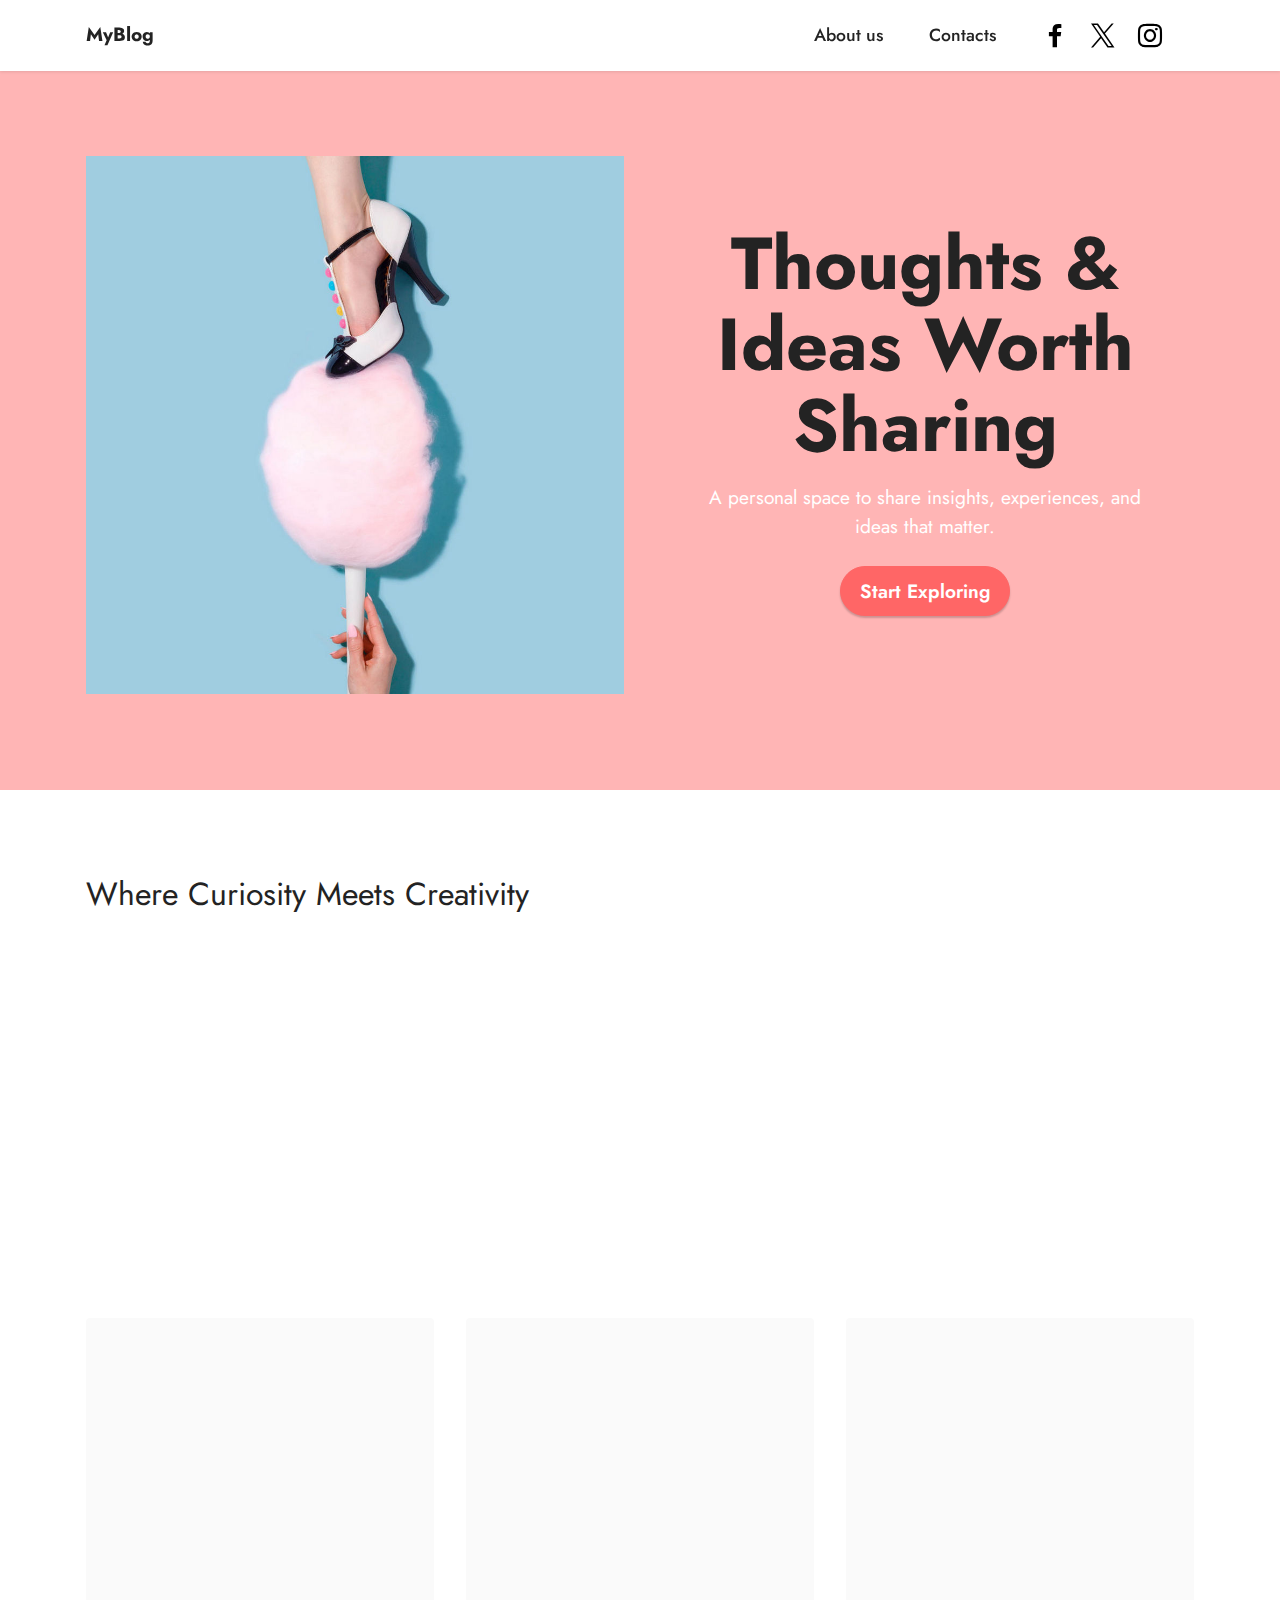
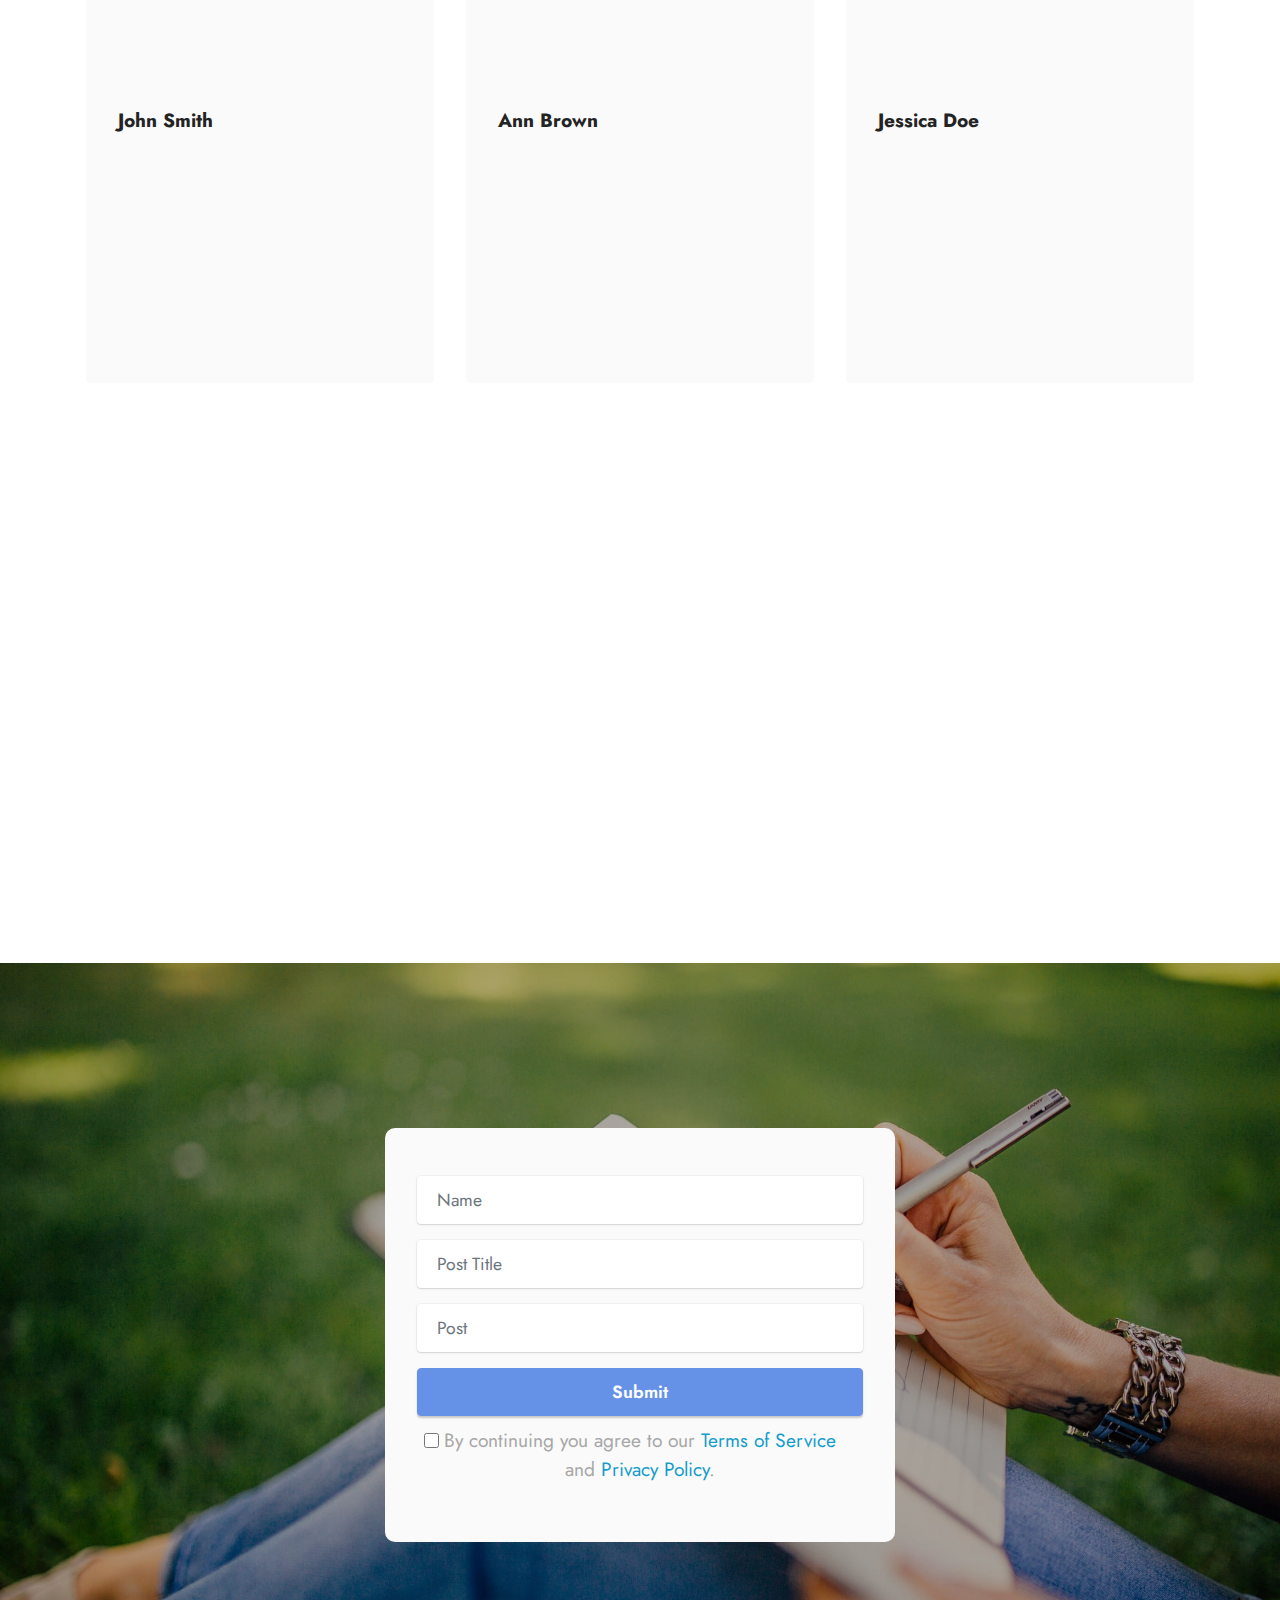
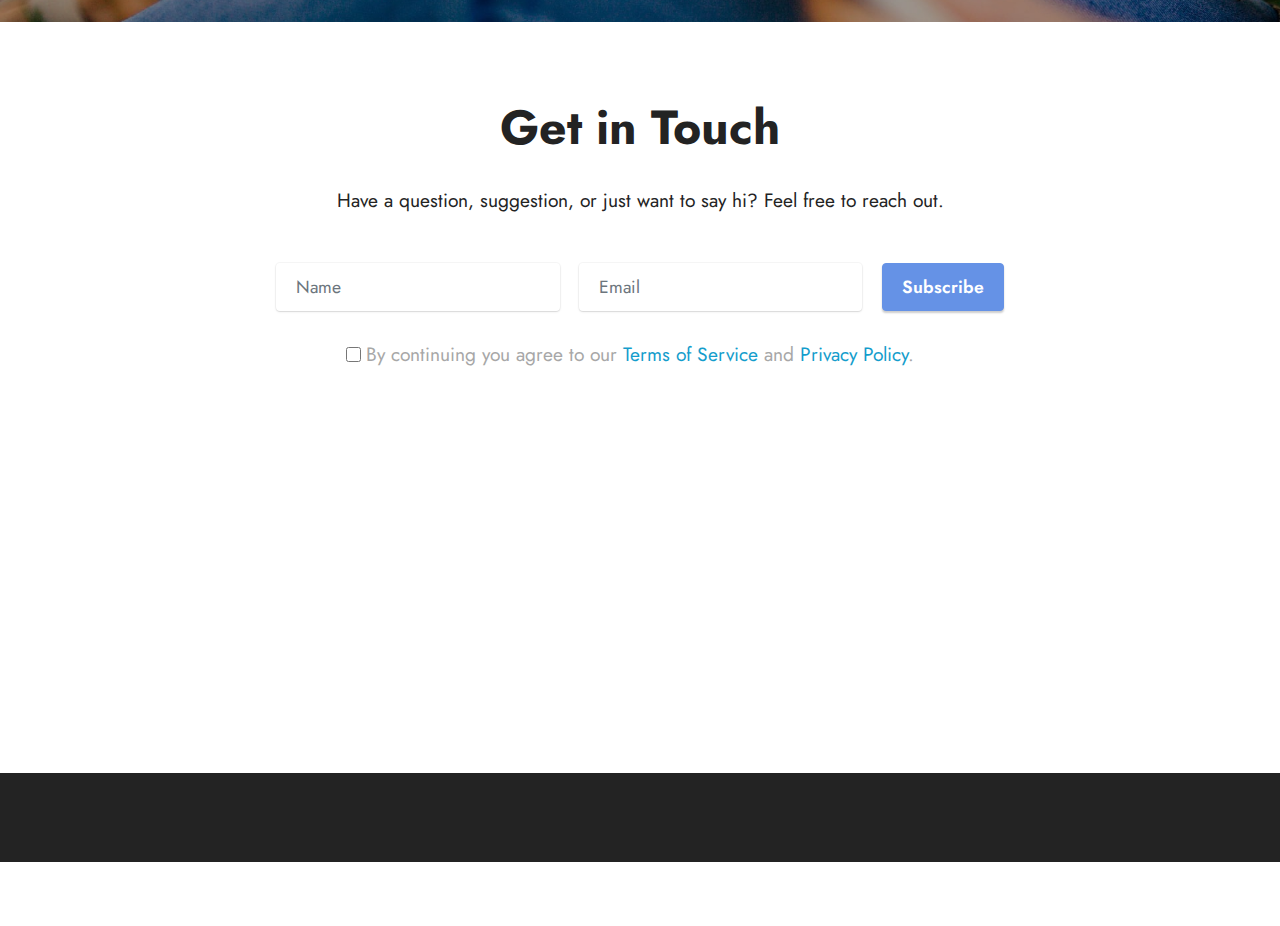
<file: index.html>
<!DOCTYPE html>
<html  >
<head>
  <!-- Site made with Mobirise Website Builder v6.1.12, https://mobirise.com -->
  <meta charset="UTF-8">
  <meta http-equiv="X-UA-Compatible" content="IE=edge">
  <meta name="generator" content="Mobirise v6.1.12, mobirise.com">
  <meta name="viewport" content="width=device-width, initial-scale=1, minimum-scale=1">
  <link rel="shortcut icon" href="assets/images/logo.png" type="image/x-icon">
  <meta name="description" content="MyBlog is a personal journal of experiences, ideas, lessons, and reflections on life, learning, failures, growth, and everyday moments.">
  
  
  <title>MyBlog – Personal Experiences, Thoughts & Learnings</title>
  <link rel="stylesheet" href="assets/web/assets/mobirise-icons2/mobirise2.css">
  <link rel="stylesheet" href="assets/web/assets/mobirise-icons-bold/mobirise-icons-bold.css">
  <link rel="stylesheet" href="assets/bootstrap/css/bootstrap.min.css">
  <link rel="stylesheet" href="assets/parallax/jarallax.css">
  <link rel="stylesheet" href="assets/web/assets/gdpr-plugin/gdpr-styles.css">
  <link rel="stylesheet" href="assets/animatecss/animate.css">
  <link rel="stylesheet" href="assets/dropdown/css/style.css">
  <link rel="stylesheet" href="assets/socicon/css/styles.css">
  <link rel="stylesheet" href="assets/theme/css/style.css">
  <link rel="preload" href="https://fonts.googleapis.com/css?family=Jost:100,200,300,400,500,600,700,800,900,100i,200i,300i,400i,500i,600i,700i,800i,900i&display=swap" as="style" onload="this.onload=null;this.rel='stylesheet'">
  <noscript><link rel="stylesheet" href="https://fonts.googleapis.com/css?family=Jost:100,200,300,400,500,600,700,800,900,100i,200i,300i,400i,500i,600i,700i,800i,900i&display=swap"></noscript>
  <link rel="preload" as="style" href="assets/mobirise/css/mbr-additional.css?v=KQmZ7G"><link rel="stylesheet" href="assets/mobirise/css/mbr-additional.css?v=KQmZ7G" type="text/css">

  
  
  
</head>
<body>
  
  <section data-bs-version="5.1" class="menu menu3 cid-v78J7uNp6Q" once="menu" id="menu3-2">
    
    <nav class="navbar navbar-dropdown navbar-fixed-top navbar-expand-lg">
        <div class="container">
            <div class="navbar-brand">
                
                <span class="navbar-caption-wrap"><a class="navbar-caption text-black display-7" href="https://mobiri.se">MyBlog</a></span>
            </div>
            <button class="navbar-toggler" type="button" data-toggle="collapse" data-bs-toggle="collapse" data-target="#navbarSupportedContent" data-bs-target="#navbarSupportedContent" aria-controls="navbarNavAltMarkup" aria-expanded="false" aria-label="Toggle navigation">
                <div class="hamburger">
                    <span></span>
                    <span></span>
                    <span></span>
                    <span></span>
                </div>
            </button>
            <div class="collapse navbar-collapse" id="navbarSupportedContent">
                <ul class="navbar-nav nav-dropdown nav-right" data-app-modern-menu="true"><li class="nav-item"><a class="nav-link link text-black display-4" href="https://mobiri.se">
                            About us</a></li>
                    
                    <li class="nav-item"><a class="nav-link link text-black display-4" href="https://mobiri.se">Contacts</a>
                    </li></ul>
                <div class="icons-menu">
                    <a class="iconfont-wrapper" href="https://mobiri.se" target="_blank">
                        <span class="p-2 mbr-iconfont socicon-facebook socicon"></span>
                    </a>
                    <a class="iconfont-wrapper" href="https://mobiri.se" target="_blank">
                        <span class="p-2 mbr-iconfont socicon-twitter socicon"></span>
                    </a>
                    <a class="iconfont-wrapper" href="https://mobiri.se" target="_blank">
                        <span class="p-2 mbr-iconfont socicon-instagram socicon"></span>
                    </a>
                    
                </div>
                
            </div>
        </div>
    </nav>
</section>

<section data-bs-version="5.1" class="header11 cid-v78JduSmiO" id="header11-3">

    

    
    

    <div class="container">
        <div class="row justify-content-center">
            <div class="col-12 col-md-6 image-wrapper">
                <img class="w-100" src="assets/images/sq4.jpg" alt="Mobirise Website Builder">
            </div>
            <div class="col-12 col-md">
                <div class="text-wrapper text-center">
                    <h1 class="mbr-section-title mbr-fonts-style mb-3 display-1"><strong>Thoughts &amp; Ideas Worth Sharing</strong></h1>
                    <p class="mbr-text mbr-fonts-style display-7">
                        A personal space to share insights, experiences, and ideas that matter.</p>
                    <div class="mbr-section-btn mt-3"><a class="btn btn-secondary display-7" href="https://mobiri.se">Start Exploring</a></div>
                </div>
            </div>
        </div>
    </div>
</section>

<section data-bs-version="5.1" class="content10 cid-v78JleNikS" id="content10-4">
    
    <div class="container">
        <div class="row justify-content-center">
            <div class="col-12 col-md">
                
                <h6 class="mbr-section-subtitle mbr-fonts-style mb-4 display-5">Where Curiosity Meets Creativity</h6>
            </div>
            <div class="col-md-12 col-lg-6">
                <p class="mbr-text mbr-fonts-style display-7">MyBlog is a personal blogging platform where I share my thoughts, experiences, and learnings. From technology and programming to personal growth and everyday observations, this blog reflects my curiosity and passion for continuous learning.</p>
            </div>
        </div>
    </div>
</section>

<section data-bs-version="5.1" class="content2 cid-v78NaYPBnC" id="content2-b">
    
    
    <div class="container">
        <div class="mbr-section-head">
            <h4 class="mbr-section-title mbr-fonts-style align-center mb-0 display-2"><strong>Blog</strong></h4>
            <h5 class="mbr-section-subtitle mbr-fonts-style align-center mb-0 mt-2 display-5">Read the recent blog posts</h5>
        </div>
        <div class="row mt-4">
            <div class="item features-image col-12 col-md-6 col-lg-4">
                <div class="item-wrapper">
                    <div class="item-img">
                        <img src="assets/images/product5.jpg" alt="Mobirise Website Builder" title="">
                    </div>
                    <div class="item-content">
                        <h5 class="item-title mbr-fonts-style display-5"><a href="#top" class="text-primary">Easy and Simple</a></h5>
                        <h6 class="item-subtitle mbr-fonts-style mt-1 display-7">
                            <strong style="">John Smith</strong><em> 10-12-2025</em></h6>
                        <p class="mbr-text mbr-fonts-style mt-3 display-7">The technical posts on MyBlog are beginner-friendly and practical. They helped me understand topics I used to struggle with.</p>
                    </div>
                    <div class="mbr-section-btn item-footer mt-2"><a href="" class="btn item-btn btn-primary display-7" target="_blank">Read More
                            &gt;</a></div>
                </div>
            </div>
            <div class="item features-image col-12 col-md-6 col-lg-4">
                <div class="item-wrapper">
                    <div class="item-img">
                        <img src="assets/images/product4.jpg" alt="Mobirise Website Builder" title="">
                    </div>
                    <div class="item-content">
                        <h5 class="item-title mbr-fonts-style display-5">Learning</h5>
                        <h6 class="item-subtitle mbr-fonts-style mt-1 display-7"><strong style="">Ann
                                Brown</strong><em>&nbsp;01-01-2026</em></h6>
                        <p class="mbr-text mbr-fonts-style mt-3 display-7">MyBlog explains technical ideas in a simple and structured way. It’s perfect for students who are just starting out.<br>
                        </p>
                    </div>
                    <div class="mbr-section-btn item-footer mt-2"><a href="" class="btn btn-primary item-btn display-7" target="_blank">Read More
                            &gt;</a></div>
                </div>
            </div>
            <div class="item features-image col-12 col-md-6 col-lg-4">
                <div class="item-wrapper">
                    <div class="item-img">
                        <img src="assets/images/product3.jpg" alt="Mobirise Website Builder" title="">
                    </div>
                    <div class="item-content">
                        <h5 class="item-title mbr-fonts-style display-5">Content Enthusiast</h5>
                        <h6 class="item-subtitle mbr-fonts-style mt-1 display-7"><strong style="">Jessica Doe </strong><em>21-12-2025</em></h6>
                        <p class="mbr-text mbr-fonts-style mt-3 display-7">MyBlog stands out because of its authenticity. The content is relatable, useful, and written in a very engaging way.</p>
                    </div>
                    <div class="mbr-section-btn item-footer mt-2"><a href="" class="btn btn-primary item-btn display-7" target="_blank">Read More
                            &gt;</a></div>
                </div>
            </div>

        </div>
    </div>
</section>

<section data-bs-version="5.1" class="testimonials2 cid-v78JqCN6Wl" id="testimonials2-5">
    
    
    
    
    <div class="container">
        <h3 class="mbr-section-title mbr-fonts-style align-center mb-4 display-2">
            <strong>Testimonials</strong>
        </h3>
        <div class="row justify-content-center">
            <div class="item features-without-image mb-5 col-12 col-md-6">
                <div class="item-wrapper">
                    <p class="mbr-text mbr-fonts-style mb-4 display-7">MyBlog has become one of my favorite places to read practical and honest content. The posts are simple, informative, and easy to follow.</p>
                    <div class="d-flex mb-md-0 mb-4">
                        <div class="image-wrapper">
                            <img src="assets/images/team1.jpg" alt="Mobirise Website Builder">
                        </div>
                        <div class="text-wrapper">
                            <p class="name mbr-fonts-style mb-1 display-4">
                                <strong>Martin Smith</strong>
                            </p>
                            <p class="position mbr-fonts-style display-4"><strong>Reader</strong></p>
                        </div>
                    </div>
                </div>
            </div>
            <div class="item features-without-image mb-5 col-12 col-md-6">
                <div class="item-wrapper">
                    <p class="mbr-text mbr-fonts-style mb-4 display-7">I really enjoy how clearly concepts are explained on MyBlog. It feels like learning from a friend rather than reading a textbook.</p>
                    <div class="d-flex mb-md-0 mb-4">
                        <div class="image-wrapper">
                            <img src="assets/images/team2.jpg" alt="Mobirise Website Builder">
                        </div>
                        <div class="text-wrapper">
                            <p class="name mbr-fonts-style mb-1 display-4">
                                <strong>Jessica Brown</strong>
                            </p>
                            <p class="position mbr-fonts-style display-4"><strong>Reader</strong></p>
                        </div>
                    </div>
                </div>
            </div>
        </div>
    </div>
</section>

<section data-bs-version="5.1" class="form7 cid-v78P4YHLdk" id="form7-c">
    
    <div class="mbr-overlay"></div>
    <div class="container">
        <div class="mbr-section-head">
            <h2 class="mbr-section-title mbr-fonts-style align-center mb-0 display-2"><strong>Share Your Thoughts</strong></h2>
            
        </div>
        <div class="row justify-content-center mt-4">
            <div class="col-lg-8 mx-auto mbr-form" data-form-type="formoid">
                <form action="https://mobirise.eu/" method="POST" class="mbr-form form-with-styler mx-auto" data-form-title="Form Name"><input type="hidden" name="email" data-form-email="true" value="OeEzKu2eOZ3KdvxaZqdysUSblEVfmtjSNoyZ08XTCP/V++LZpP5JIfqSTuQysA9y82Sq32tstvnBjheaBrnwCk3ivgJMTBm5v2/Xu7wdhSUgDbkLYd5+WOSWrL8rTFEo">
                    
                    <div class="row">
                        <div hidden="hidden" data-form-alert="" class="alert alert-success col-12">Thanks for filling out the form!</div>
                        <div hidden="hidden" data-form-alert-danger="" class="alert alert-danger col-12">
                            Oops...! some problem!
                        </div>
                    </div>
                    <div class="dragArea row">
                        <div class="col-lg-12 col-md-12 col-sm-12 form-group mb-3" data-for="name">
                            <input type="text" name="name" placeholder="Name" data-form-field="name" class="form-control" value="" id="name-form7-c">
                        </div>
                        <div class="col-lg-12 col-md-12 col-sm-12 form-group mb-3" data-for="email">
                            <input type="email" name="email" placeholder="Post Title" data-form-field="email" class="form-control" value="" id="email-form7-c">
                        </div>
                        <div data-for="phone" class="col-lg-12 col-md-12 col-sm-12 form-group mb-3">
                            <input type="tel" name="phone" placeholder="Post" data-form-field="phone" class="form-control" value="" id="phone-form7-c">
                        </div>
                        <div class="col-auto mbr-section-btn align-center"><button type="submit" class="btn btn-primary display-4">Submit</button></div>
                    </div>
                <span class="gdpr-block">
<label>
<span class="textGDPR display-7" style="color: #a7a7a7"><input type="checkbox" name="gdpr" id="gdpr-form7-c" required="">By continuing you agree to our <a style="color: #149dcc; text-decoration: none;" href="terms.html">Terms of Service</a> and <a style="color: #149dcc; text-decoration: none;" href="policy.html">Privacy Policy</a>.</span>
</label>
</span></form>
            </div>
        </div>
    </div>
</section>

<section data-bs-version="5.1" class="form1 cid-v78N5fo1i0 mbr-parallax-background" id="form1-a">

    

    
    <div class="mbr-overlay" style="opacity: 0.5; background-color: rgb(255, 255, 255);"></div>
    <div class="container">
        <div class="row justify-content-center">
            <div class="col-lg-8 mx-auto mbr-form" data-form-type="formoid">
                <form action="https://mobirise.eu/" method="POST" class="mbr-form form-with-styler" data-form-title="Form Name"><input type="hidden" name="email" data-form-email="true" value="ejOPqGcua7qeM1GZ4vhbkygBxiBzrtYmzrK7IqwBOJkQSDptifZlbytQkT0J0AlD0b/zdGsNoYsW1I0hCjBiS2wF9ZCPCItqqYnrIBEmvg03lrwbKXdc1Uh/CSBnDKeq">
                    <div class="row">
                        <div hidden="hidden" data-form-alert="" class="alert alert-success col-12">Thanks for filling out the form!</div>
                        <div hidden="hidden" data-form-alert-danger="" class="alert alert-danger col-12">
                            Oops...! some problem!
                        </div>
                    </div>
                    <div class="dragArea row">
                        <div class="col-12">
                            <h2 class="mbr-section-title mb-4 mbr-fonts-style align-center display-2"><strong>Get in Touch</strong></h2>
                        </div>
                        <div class="col-12">
                            <p class="mbr-text mbr-fonts-style mb-5 align-center display-7">Have a question, suggestion, or just want to say hi? Feel free to reach out.</p>
                        </div>
                        <div class="col-md col-12 form-group mb-3" data-for="name">
                            <input type="text" name="name" placeholder="Name" data-form-field="Name" class="form-control" id="name-form1-a">
                        </div>
                        <div class="col-md col-12 form-group mb-3" data-for="email">
                            <input type="email" name="email" placeholder="Email" data-form-field="Email" class="form-control" id="email-form1-a">
                        </div>
                        <div class="mbr-section-btn col-12 col-md-auto">
                            <button type="submit" class="btn btn-primary display-4">Subscribe</button>
                        </div>
                    </div>
                <span class="gdpr-block">
<label>
<span class="textGDPR display-7" style="color: #a7a7a7"><input type="checkbox" name="gdpr" id="gdpr-form1-a" required="">By continuing you agree to our <a style="color: #149dcc; text-decoration: none;" href="terms.html">Terms of Service</a> and <a style="color: #149dcc; text-decoration: none;" href="policy.html">Privacy Policy</a>.</span>
</label>
</span></form>
            </div>
        </div>
    </div>
</section>

<section data-bs-version="5.1" class="contacts4 cid-v78JucwzJY" id="contacts4-6">

    

    
    

    <div class="container">
        <div class="row align-items-center justify-content-center">
            <div class="text-content col-12 col-md-6">
                <h2 class="mbr-section-title mbr-fonts-style display-2">
                    <strong>Follow Us</strong>
                </h2>
                <p class="mbr-text mbr-fonts-style display-7">Built with ❤️ by Aditya Wankhede.<br>Powered by learning &amp; consistency.</p>
            </div>
            <div class="icons d-flex align-items-center col-12 col-md-6 justify-content-end mt-md-0 mt-2 flex-wrap">
                <a href="https://twitter.com/mobirise" target="_blank">
                    <span class="socicon-twitter socicon mbr-iconfont mbr-iconfont-social"></span>
                </a>
                <a href="https://www.facebook.com/pages/Mobirise/1616226671953247" target="_blank">
                    <span class="mbr-iconfont mbr-iconfont-social mbrib-github"></span>
                </a>
                <a href="https://www.youtube.com/c/mobirise" target="_blank">
                    <span class="socicon-youtube socicon mbr-iconfont mbr-iconfont-social"></span>
                </a>
                <a href="https://instagram.com/mobirise" target="_blank">
                    <span class="socicon-instagram socicon mbr-iconfont mbr-iconfont-social"></span>
                </a>
                
                
                
                
                
                
            </div>
        </div>
    </div>
    
</section>

<section data-bs-version="5.1" class="footer7 cid-v78JxtM46X" once="footers" id="footer7-7">

    

    

    <div class="container">
        <div class="media-container-row align-center mbr-white">
            <div class="col-12">
                <p class="mbr-text mb-0 mbr-fonts-style display-7">
                    © Copyright 2025 MyBlog - All Rights Reserved
                </p>
            </div>
        </div>
    </div>
</section><section class="display-7" style="padding: 0;align-items: center;justify-content: center;flex-wrap: wrap;    align-content: center;display: flex;position: relative;height: 4rem;"><a href="https://mobiri.se/" style="flex: 1 1;height: 4rem;position: absolute;width: 100%;z-index: 1;"><img alt="" style="height: 4rem;" src="[data-uri]"></a><p style="margin: 0;text-align: center;" class="display-7">&#8204;</p><a style="z-index:1" href="https://mobirise.com/builder/ai-website-creator.html">Free AI Website Creator</a></section><script src="assets/bootstrap/js/bootstrap.bundle.min.js"></script>  <script src="assets/parallax/jarallax.js"></script>  <script src="assets/smoothscroll/smooth-scroll.js"></script>  <script src="assets/ytplayer/index.js"></script>  <script src="assets/dropdown/js/navbar-dropdown.js"></script>  <script src="assets/sociallikes/social-likes.js"></script>  <script src="assets/theme/js/script.js"></script>  <script src="assets/formoid/formoid.min.js"></script>  
  
  
 <div id="scrollToTop" class="scrollToTop mbr-arrow-up"><a style="text-align: center;"><i class="mbr-arrow-up-icon mbr-arrow-up-icon-cm cm-icon cm-icon-smallarrow-up"></i></a></div>
    <input name="animation" type="hidden">
  </body>
</html>
</file>
<file: assets/web/assets/mobirise-icons2/mobirise2.css>
@font-face {
  font-family: 'Moririse2';
  font-display: swap;
  src:  url('mobirise2.eot?f2bix4');
  src:  url('mobirise2.eot?f2bix4#iefix') format('embedded-opentype'),
    url('mobirise2.woff2?f2bix4') format('woff2'),
    url('mobirise2.woff?f2bix4') format('woff'),
    url('mobirise2.ttf?f2bix4') format('truetype'),
    url('mobirise2.svg?f2bix4#mobirise2') format('svg');
  font-weight: normal;
  font-style: normal;
}

[class^="mobi-"], [class*=" mobi-"] {
  /* use !important to prevent issues with browser extensions that change fonts */
  font-family: 'Moririse2' !important;
  speak: none;
  font-style: normal;
  font-weight: normal;
  font-variant: normal;
  text-transform: none;
  line-height: 1;

  /* Better Font Rendering =========== */
  -webkit-font-smoothing: antialiased;
  -moz-osx-font-smoothing: grayscale;
}

.mobi-mbri-add-submenu:before {
  content: "\e900";
}
.mobi-mbri-alert:before {
  content: "\e901";
}
.mobi-mbri-align-center:before {
  content: "\e902";
}
.mobi-mbri-align-justify:before {
  content: "\e903";
}
.mobi-mbri-align-left:before {
  content: "\e904";
}
.mobi-mbri-align-right:before {
  content: "\e905";
}
.mobi-mbri-android:before {
  content: "\e906";
}
.mobi-mbri-apple:before {
  content: "\e907";
}
.mobi-mbri-arrow-down:before {
  content: "\e908";
}
.mobi-mbri-arrow-next:before {
  content: "\e909";
}
.mobi-mbri-arrow-prev:before {
  content: "\e90a";
}
.mobi-mbri-arrow-up:before {
  content: "\e90b";
}
.mobi-mbri-bold:before {
  content: "\e90c";
}
.mobi-mbri-bookmark:before {
  content: "\e90d";
}
.mobi-mbri-bootstrap:before {
  content: "\e90e";
}
.mobi-mbri-briefcase:before {
  content: "\e90f";
}
.mobi-mbri-browse:before {
  content: "\e910";
}
.mobi-mbri-bulleted-list:before {
  content: "\e911";
}
.mobi-mbri-calendar:before {
  content: "\e912";
}
.mobi-mbri-camera:before {
  content: "\e913";
}
.mobi-mbri-cart-add:before {
  content: "\e914";
}
.mobi-mbri-cart-full:before {
  content: "\e915";
}
.mobi-mbri-cash:before {
  content: "\e916";
}
.mobi-mbri-change-style:before {
  content: "\e917";
}
.mobi-mbri-chat:before {
  content: "\e918";
}
.mobi-mbri-clock:before {
  content: "\e919";
}
.mobi-mbri-close:before {
  content: "\e91a";
}
.mobi-mbri-cloud:before {
  content: "\e91b";
}
.mobi-mbri-code:before {
  content: "\e91c";
}
.mobi-mbri-contact-form:before {
  content: "\e91d";
}
.mobi-mbri-credit-card:before {
  content: "\e91e";
}
.mobi-mbri-cursor-click:before {
  content: "\e91f";
}
.mobi-mbri-cust-feedback:before {
  content: "\e920";
}
.mobi-mbri-database:before {
  content: "\e921";
}
.mobi-mbri-delivery:before {
  content: "\e922";
}
.mobi-mbri-desktop:before {
  content: "\e923";
}
.mobi-mbri-devices:before {
  content: "\e924";
}
.mobi-mbri-down:before {
  content: "\e925";
}
.mobi-mbri-download-2:before {
  content: "\e926";
}
.mobi-mbri-download:before {
  content: "\e927";
}
.mobi-mbri-drag-n-drop-2:before {
  content: "\e928";
}
.mobi-mbri-drag-n-drop:before {
  content: "\e929";
}
.mobi-mbri-edit-2:before {
  content: "\e92a";
}
.mobi-mbri-edit:before {
  content: "\e92b";
}
.mobi-mbri-error:before {
  content: "\e92c";
}
.mobi-mbri-extension:before {
  content: "\e92d";
}
.mobi-mbri-features:before {
  content: "\e92e";
}
.mobi-mbri-file:before {
  content: "\e92f";
}
.mobi-mbri-flag:before {
  content: "\e930";
}
.mobi-mbri-folder:before {
  content: "\e931";
}
.mobi-mbri-gift:before {
  content: "\e932";
}
.mobi-mbri-github:before {
  content: "\e933";
}
.mobi-mbri-globe-2:before {
  content: "\e934";
}
.mobi-mbri-globe:before {
  content: "\e935";
}
.mobi-mbri-growing-chart:before {
  content: "\e936";
}
.mobi-mbri-hearth:before {
  content: "\e937";
}
.mobi-mbri-help:before {
  content: "\e938";
}
.mobi-mbri-home:before {
  content: "\e939";
}
.mobi-mbri-hot-cup:before {
  content: "\e93a";
}
.mobi-mbri-idea:before {
  content: "\e93b";
}
.mobi-mbri-image-gallery:before {
  content: "\e93c";
}
.mobi-mbri-image-slider:before {
  content: "\e93d";
}
.mobi-mbri-info:before {
  content: "\e93e";
}
.mobi-mbri-italic:before {
  content: "\e93f";
}
.mobi-mbri-key:before {
  content: "\e940";
}
.mobi-mbri-laptop:before {
  content: "\e941";
}
.mobi-mbri-layers:before {
  content: "\e942";
}
.mobi-mbri-left-right:before {
  content: "\e943";
}
.mobi-mbri-left:before {
  content: "\e944";
}
.mobi-mbri-letter:before {
  content: "\e945";
}
.mobi-mbri-like:before {
  content: "\e946";
}
.mobi-mbri-link:before {
  content: "\e947";
}
.mobi-mbri-lock:before {
  content: "\e948";
}
.mobi-mbri-login:before {
  content: "\e949";
}
.mobi-mbri-logout:before {
  content: "\e94a";
}
.mobi-mbri-magic-stick:before {
  content: "\e94b";
}
.mobi-mbri-map-pin:before {
  content: "\e94c";
}
.mobi-mbri-menu:before {
  content: "\e94d";
}
.mobi-mbri-mobile-2:before {
  content: "\e94e";
}
.mobi-mbri-mobile-horizontal:before {
  content: "\e94f";
}
.mobi-mbri-mobile:before {
  content: "\e950";
}
.mobi-mbri-mobirise:before {
  content: "\e951";
}
.mobi-mbri-more-horizontal:before {
  content: "\e952";
}
.mobi-mbri-more-vertical:before {
  content: "\e953";
}
.mobi-mbri-music:before {
  content: "\e954";
}
.mobi-mbri-new-file:before {
  content: "\e955";
}
.mobi-mbri-numbered-list:before {
  content: "\e956";
}
.mobi-mbri-opened-folder:before {
  content: "\e957";
}
.mobi-mbri-pages:before {
  content: "\e958";
}
.mobi-mbri-paper-plane:before {
  content: "\e959";
}
.mobi-mbri-paperclip:before {
  content: "\e95a";
}
.mobi-mbri-phone:before {
  content: "\e95b";
}
.mobi-mbri-photo:before {
  content: "\e95c";
}
.mobi-mbri-photos:before {
  content: "\e95d";
}
.mobi-mbri-pin:before {
  content: "\e95e";
}
.mobi-mbri-play:before {
  content: "\e95f";
}
.mobi-mbri-plus:before {
  content: "\e960";
}
.mobi-mbri-preview:before {
  content: "\e961";
}
.mobi-mbri-print:before {
  content: "\e962";
}
.mobi-mbri-protect:before {
  content: "\e963";
}
.mobi-mbri-question:before {
  content: "\e964";
}
.mobi-mbri-quote-left:before {
  content: "\e965";
}
.mobi-mbri-quote-right:before {
  content: "\e966";
}
.mobi-mbri-redo:before {
  content: "\e967";
}
.mobi-mbri-refresh:before {
  content: "\e968";
}
.mobi-mbri-responsive-2:before {
  content: "\e969";
}
.mobi-mbri-responsive:before {
  content: "\e96a";
}
.mobi-mbri-right:before {
  content: "\e96b";
}
.mobi-mbri-rocket:before {
  content: "\e96c";
}
.mobi-mbri-sad-face:before {
  content: "\e96d";
}
.mobi-mbri-sale:before {
  content: "\e96e";
}
.mobi-mbri-save:before {
  content: "\e96f";
}
.mobi-mbri-search:before {
  content: "\e970";
}
.mobi-mbri-setting-2:before {
  content: "\e971";
}
.mobi-mbri-setting-3:before {
  content: "\e972";
}
.mobi-mbri-setting:before {
  content: "\e973";
}
.mobi-mbri-share:before {
  content: "\e974";
}
.mobi-mbri-shopping-bag:before {
  content: "\e975";
}
.mobi-mbri-shopping-basket:before {
  content: "\e976";
}
.mobi-mbri-shopping-cart:before {
  content: "\e977";
}
.mobi-mbri-sites:before {
  content: "\e978";
}
.mobi-mbri-smile-face:before {
  content: "\e979";
}
.mobi-mbri-speed:before {
  content: "\e97a";
}
.mobi-mbri-star:before {
  content: "\e97b";
}
.mobi-mbri-success:before {
  content: "\e97c";
}
.mobi-mbri-sun:before {
  content: "\e97d";
}
.mobi-mbri-sun2:before {
  content: "\e97e";
}
.mobi-mbri-tablet-vertical:before {
  content: "\e97f";
}
.mobi-mbri-tablet:before {
  content: "\e980";
}
.mobi-mbri-target:before {
  content: "\e981";
}
.mobi-mbri-timer:before {
  content: "\e982";
}
.mobi-mbri-to-ftp:before {
  content: "\e983";
}
.mobi-mbri-to-local-drive:before {
  content: "\e984";
}
.mobi-mbri-touch-swipe:before {
  content: "\e985";
}
.mobi-mbri-touch:before {
  content: "\e986";
}
.mobi-mbri-trash:before {
  content: "\e987";
}
.mobi-mbri-underline:before {
  content: "\e988";
}
.mobi-mbri-undo:before {
  content: "\e989";
}
.mobi-mbri-unlink:before {
  content: "\e98a";
}
.mobi-mbri-unlock:before {
  content: "\e98b";
}
.mobi-mbri-up-down:before {
  content: "\e98c";
}
.mobi-mbri-up:before {
  content: "\e98d";
}
.mobi-mbri-update:before {
  content: "\e98e";
}
.mobi-mbri-upload-2:before {
  content: "\e98f";
}
.mobi-mbri-upload:before {
  content: "\e990";
}
.mobi-mbri-user-2:before {
  content: "\e991";
}
.mobi-mbri-user:before {
  content: "\e992";
}
.mobi-mbri-users:before {
  content: "\e993";
}
.mobi-mbri-video-play:before {
  content: "\e994";
}
.mobi-mbri-video:before {
  content: "\e995";
}
.mobi-mbri-watch:before {
  content: "\e996";
}
.mobi-mbri-website-theme-2:before {
  content: "\e997";
}
.mobi-mbri-website-theme:before {
  content: "\e998";
}
.mobi-mbri-wifi:before {
  content: "\e999";
}
.mobi-mbri-windows:before {
  content: "\e99a";
}
.mobi-mbri-zoom-in:before {
  content: "\e99b";
}
.mobi-mbri-zoom-out:before {
  content: "\e99c";
}
</file>
<file: assets/web/assets/mobirise-icons-bold/mobirise-icons-bold.css>
@font-face {
  font-family: 'mobirise-icons-bold';
  font-display: swap;
  src:  url('mobirise-icons-bold.eot?m1l4yr');
  src:  url('mobirise-icons-bold.eot?m1l4yr#iefix') format('embedded-opentype'),
    url('mobirise-icons-bold.woff2?m1l4yr') format('woff2'),
    url('mobirise-icons-bold.woff?m1l4yr') format('woff'),
    url('mobirise-icons-bold.ttf?m1l4yr') format('truetype'),
    url('mobirise-icons-bold.svg?m1l4yr#mobirise-icons-bold') format('svg');
  font-weight: normal;
  font-style: normal;
}

[class^="mbrib-"], [class*="mbrib-"] {
  /* use !important to prevent issues with browser extensions that change fonts */
  font-family: 'mobirise-icons-bold' !important;
  speak: none;
  font-style: normal;
  font-weight: normal;
  font-variant: normal;
  text-transform: none;
  line-height: 1;

  /* Better Font Rendering =========== */
  -webkit-font-smoothing: antialiased;
  -moz-osx-font-smoothing: grayscale;
}

.mbrib-add-submenu:before {
  content: "\e900";
}
.mbrib-alert:before {
  content: "\e901";
}
.mbrib-align-center:before {
  content: "\e902";
}
.mbrib-align-justify:before {
  content: "\e903";
}
.mbrib-align-left:before {
  content: "\e904";
}
.mbrib-align-right:before {
  content: "\e905";
}
.mbrib-android:before {
  content: "\e906";
}
.mbrib-apple:before {
  content: "\e907";
}
.mbrib-arrow-down:before {
  content: "\e908";
}
.mbrib-arrow-next:before {
  content: "\e909";
}
.mbrib-arrow-prev:before {
  content: "\e90a";
}
.mbrib-arrow-up:before {
  content: "\e90b";
}
.mbrib-bold:before {
  content: "\e90c";
}
.mbrib-bookmark:before {
  content: "\e90d";
}
.mbrib-bootstrap:before {
  content: "\e90e";
}
.mbrib-briefcase:before {
  content: "\e90f";
}
.mbrib-browse:before {
  content: "\e910";
}
.mbrib-bulleted-list:before {
  content: "\e911";
}
.mbrib-calendar:before {
  content: "\e912";
}
.mbrib-camera:before {
  content: "\e913";
}
.mbrib-cart-add:before {
  content: "\e914";
}
.mbrib-cart-full:before {
  content: "\e915";
}
.mbrib-cash:before {
  content: "\e916";
}
.mbrib-change-style:before {
  content: "\e917";
}
.mbrib-chat:before {
  content: "\e918";
}
.mbrib-clock:before {
  content: "\e919";
}
.mbrib-close:before {
  content: "\e91a";
}
.mbrib-cloud:before {
  content: "\e91b";
}
.mbrib-code:before {
  content: "\e91c";
}
.mbrib-contact-form:before {
  content: "\e91d";
}
.mbrib-credit-card:before {
  content: "\e91e";
}
.mbrib-cursor-click:before {
  content: "\e91f";
}
.mbrib-cust-feedback:before {
  content: "\e920";
}
.mbrib-database:before {
  content: "\e921";
}
.mbrib-delivery:before {
  content: "\e922";
}
.mbrib-desktop:before {
  content: "\e923";
}
.mbrib-devices:before {
  content: "\e924";
}
.mbrib-down:before {
  content: "\e925";
}
.mbrib-download:before {
  content: "\e926";
}
.mbrib-drag-n-drop:before {
  content: "\e927";
}
.mbrib-drag-n-drop2:before {
  content: "\e928";
}
.mbrib-edit:before {
  content: "\e929";
}
.mbrib-edit2:before {
  content: "\e92a";
}
.mbrib-error:before {
  content: "\e92b";
}
.mbrib-extension:before {
  content: "\e92c";
}
.mbrib-features:before {
  content: "\e92d";
}
.mbrib-file:before {
  content: "\e92e";
}
.mbrib-flag:before {
  content: "\e92f";
}
.mbrib-folder:before {
  content: "\e930";
}
.mbrib-gift:before {
  content: "\e931";
}
.mbrib-github:before {
  content: "\e932";
}
.mbrib-globe-2:before {
  content: "\e933";
}
.mbrib-globe:before {
  content: "\e934";
}
.mbrib-growing-chart:before {
  content: "\e935";
}
.mbrib-hearth:before {
  content: "\e936";
}
.mbrib-help:before {
  content: "\e937";
}
.mbrib-home:before {
  content: "\e938";
}
.mbrib-hot-cup:before {
  content: "\e939";
}
.mbrib-idea:before {
  content: "\e93a";
}
.mbrib-image-gallery:before {
  content: "\e93b";
}
.mbrib-image-slider:before {
  content: "\e93c";
}
.mbrib-info:before {
  content: "\e93d";
}
.mbrib-italic:before {
  content: "\e93e";
}
.mbrib-key:before {
  content: "\e93f";
}
.mbrib-laptop:before {
  content: "\e940";
}
.mbrib-layers:before {
  content: "\e941";
}
.mbrib-left-right:before {
  content: "\e942";
}
.mbrib-left:before {
  content: "\e943";
}
.mbrib-letter:before {
  content: "\e944";
}
.mbrib-like:before {
  content: "\e945";
}
.mbrib-link:before {
  content: "\e946";
}
.mbrib-lock:before {
  content: "\e947";
}
.mbrib-login:before {
  content: "\e948";
}
.mbrib-logout:before {
  content: "\e949";
}
.mbrib-magic-stick:before {
  content: "\e94a";
}
.mbrib-map-pin:before {
  content: "\e94b";
}
.mbrib-menu:before {
  content: "\e94c";
}
.mbrib-mobile:before {
  content: "\e94d";
}
.mbrib-mobile2:before {
  content: "\e94e";
}
.mbrib-mobirise:before {
  content: "\e94f";
}
.mbrib-more-horizontal:before {
  content: "\e950";
}
.mbrib-more-vertical:before {
  content: "\e951";
}
.mbrib-music:before {
  content: "\e952";
}
.mbrib-new-file:before {
  content: "\e953";
}
.mbrib-numbered-list:before {
  content: "\e954";
}
.mbrib-opened-folder:before {
  content: "\e955";
}
.mbrib-pages:before {
  content: "\e956";
}
.mbrib-paper-plane:before {
  content: "\e957";
}
.mbrib-paperclip:before {
  content: "\e958";
}
.mbrib-photo:before {
  content: "\e959";
}
.mbrib-photos:before {
  content: "\e95a";
}
.mbrib-pin:before {
  content: "\e95b";
}
.mbrib-play:before {
  content: "\e95c";
}
.mbrib-plus:before {
  content: "\e95d";
}
.mbrib-preview:before {
  content: "\e95e";
}
.mbrib-print:before {
  content: "\e95f";
}
.mbrib-protect:before {
  content: "\e960";
}
.mbrib-question:before {
  content: "\e961";
}
.mbrib-quote-left:before {
  content: "\e962";
}
.mbrib-quote-right:before {
  content: "\e963";
}
.mbrib-redo:before {
  content: "\e964";
}
.mbrib-refresh:before {
  content: "\e965";
}
.mbrib-responsive:before {
  content: "\e966";
}
.mbrib-right:before {
  content: "\e967";
}
.mbrib-rocket:before {
  content: "\e968";
}
.mbrib-sad-face:before {
  content: "\e969";
}
.mbrib-sale:before {
  content: "\e96a";
}
.mbrib-save:before {
  content: "\e96b";
}
.mbrib-search:before {
  content: "\e96c";
}
.mbrib-setting:before {
  content: "\e96d";
}
.mbrib-setting2:before {
  content: "\e96e";
}
.mbrib-setting3:before {
  content: "\e96f";
}
.mbrib-share:before {
  content: "\e970";
}
.mbrib-shopping-bag:before {
  content: "\e971";
}
.mbrib-shopping-basket:before {
  content: "\e972";
}
.mbrib-shopping-cart:before {
  content: "\e973";
}
.mbrib-sites:before {
  content: "\e974";
}
.mbrib-smile-face:before {
  content: "\e975";
}
.mbrib-speed:before {
  content: "\e976";
}
.mbrib-star:before {
  content: "\e977";
}
.mbrib-success:before {
  content: "\e978";
}
.mbrib-sun:before {
  content: "\e979";
}
.mbrib-sun2:before {
  content: "\e97a";
}
.mbrib-tablet-vertical:before {
  content: "\e97b";
}
.mbrib-tablet:before {
  content: "\e97c";
}
.mbrib-target:before {
  content: "\e97d";
}
.mbrib-timer:before {
  content: "\e97e";
}
.mbrib-to-ftp:before {
  content: "\e97f";
}
.mbrib-to-local-drive:before {
  content: "\e980";
}
.mbrib-touch-swipe:before {
  content: "\e981";
}
.mbrib-touch:before {
  content: "\e982";
}
.mbrib-trash:before {
  content: "\e983";
}
.mbrib-underline:before {
  content: "\e984";
}
.mbrib-undo:before {
  content: "\e985";
}
.mbrib-unlink:before {
  content: "\e986";
}
.mbrib-unlock:before {
  content: "\e987";
}
.mbrib-up-down:before {
  content: "\e988";
}
.mbrib-up:before {
  content: "\e989";
}
.mbrib-update:before {
  content: "\e98a";
}
.mbrib-upload:before {
  content: "\e98b";
}
.mbrib-user:before {
  content: "\e98c";
}
.mbrib-user2:before {
  content: "\e98d";
}
.mbrib-users:before {
  content: "\e98e";
}
.mbrib-video-play:before {
  content: "\e98f";
}
.mbrib-video:before {
  content: "\e990";
}
.mbrib-watch:before {
  content: "\e991";
}
.mbrib-website-theme:before {
  content: "\e992";
}
.mbrib-wifi:before {
  content: "\e993";
}
.mbrib-windows:before {
  content: "\e994";
}
.mbrib-zoom-out:before {
  content: "\e995";
}
</file>
<file: assets/parallax/jarallax.css>
.jarallax {
    position: relative;
    z-index: 0;
}
.jarallax > .jarallax-img {
    position: absolute;
    object-fit: cover;
    /* support for plugin https://github.com/bfred-it/object-fit-images */
    font-family: 'object-fit: cover;';
    top: 0;
    left: 0;
    width: 100%;
    height: 100%;
    z-index: -1;
}
</file>
<file: assets/web/assets/gdpr-plugin/gdpr-styles.css>
.gdpr-block {
    padding: 10px;
    font-size: 14px;
    display: block;
    width: 100%;
    text-align: center;
}
.gdpr-block.covert {
	display: none;
}
.textGDPR {
    position: relative;
}
.gdpr-block label span.textGDPR input[name='gdpr']{
    width: 15px;
    height: 15px;
    margin: 0;
    position: absolute;
    top: 3px;
    left: -20px;
}
.gdpr-block label {
    color: #a7a7a7;
    vertical-align: middle;
    user-select: none;
    margin-bottom: 0;
}
</file>
<file: assets/dropdown/css/style.css>
.navbar-dropdown {
  left: 0;
  padding: 0;
  position: absolute;
  right: 0;
  top: 0;
  transition: all 0.45s ease;
  z-index: 1030;
  background: #282828; }
  .navbar-dropdown .navbar-logo {
    margin-right: 0.8rem;
    transition: margin 0.3s ease-in-out;
    vertical-align: middle; }
    .navbar-dropdown .navbar-logo img {
      height: 3.125rem;
      transition: all 0.3s ease-in-out; }
    .navbar-dropdown .navbar-logo.mbr-iconfont {
      font-size: 3.125rem;
      line-height: 3.125rem; }
  .navbar-dropdown .navbar-caption {
    font-weight: 700;
    white-space: normal;
    vertical-align: -4px;
    line-height: 3.125rem !important; }
    .navbar-dropdown .navbar-caption, .navbar-dropdown .navbar-caption:hover {
      color: inherit;
      text-decoration: none; }
  .navbar-dropdown .mbr-iconfont + .navbar-caption {
    vertical-align: -1px; }
  .navbar-dropdown.navbar-fixed-top {
    position: fixed; }
  .navbar-dropdown .navbar-brand span {
    vertical-align: -4px; }
  .navbar-dropdown.bg-color.transparent {
    background: none; }
  .navbar-dropdown.navbar-short .navbar-brand {
    padding: 0.625rem 0; }
    .navbar-dropdown.navbar-short .navbar-brand span {
      vertical-align: -1px; }
  .navbar-dropdown.navbar-short .navbar-caption {
    line-height: 2.375rem !important;
    vertical-align: -2px; }
  .navbar-dropdown.navbar-short .navbar-logo {
    margin-right: 0.5rem; }
    .navbar-dropdown.navbar-short .navbar-logo img {
      height: 2.375rem; }
    .navbar-dropdown.navbar-short .navbar-logo.mbr-iconfont {
      font-size: 2.375rem;
      line-height: 2.375rem; }
  .navbar-dropdown.navbar-short .mbr-table-cell {
    height: 3.625rem; }
  .navbar-dropdown .navbar-close {
    left: 0.6875rem;
    position: fixed;
    top: 0.75rem;
    z-index: 1000; }
  .navbar-dropdown .hamburger-icon {
    content: "";
    display: inline-block;
    vertical-align: middle;
    width: 16px;
    -webkit-box-shadow: 0 -6px 0 1px #282828,0 0 0 1px #282828,0 6px 0 1px #282828;
    -moz-box-shadow: 0 -6px 0 1px #282828,0 0 0 1px #282828,0 6px 0 1px #282828;
    box-shadow: 0 -6px 0 1px #282828,0 0 0 1px #282828,0 6px 0 1px #282828; }

.dropdown-menu .dropdown-toggle[data-toggle="dropdown-submenu"]::after {
  border-bottom: 0.35em solid transparent;
  border-left: 0.35em solid;
  border-right: 0;
  border-top: 0.35em solid transparent;
  margin-left: 0.3rem; }

.dropdown-menu .dropdown-item:focus {
  outline: 0; }

.nav-dropdown {
  font-size: 0.75rem;
  font-weight: 500;
  height: auto !important; }
  .nav-dropdown .nav-btn {
    padding-left: 1rem; }
  .nav-dropdown .link {
    margin: .667em 1.667em;
    font-weight: 500;
    padding: 0;
    transition: color .2s ease-in-out; }
    .nav-dropdown .link.dropdown-toggle {
      margin-right: 2.583em; }
      .nav-dropdown .link.dropdown-toggle::after {
        margin-left: .25rem;
        border-top: 0.35em solid;
        border-right: 0.35em solid transparent;
        border-left: 0.35em solid transparent;
        border-bottom: 0; }
      .nav-dropdown .link.dropdown-toggle[aria-expanded="true"] {
        margin: 0;
        padding: 0.667em 3.263em  0.667em 1.667em; }
  .nav-dropdown .link::after,
  .nav-dropdown .dropdown-item::after {
    color: inherit; }
  .nav-dropdown .btn {
    font-size: 0.75rem;
    font-weight: 700;
    letter-spacing: 0;
    margin-bottom: 0;
    padding-left: 1.25rem;
    padding-right: 1.25rem; }
  .nav-dropdown .dropdown-menu {
    border-radius: 0;
    border: 0;
    left: 0;
    margin: 0;
    padding-bottom: 1.25rem;
    padding-top: 1.25rem;
    position: relative; }
  .nav-dropdown .dropdown-submenu {
    margin-left: 0.125rem;
    top: 0; }
  .nav-dropdown .dropdown-item {
    font-weight: 500;
    line-height: 2;
    padding: 0.3846em 4.615em 0.3846em 1.5385em;
    position: relative;
    transition: color .2s ease-in-out, background-color .2s ease-in-out; }
    .nav-dropdown .dropdown-item::after {
      margin-top: -0.3077em;
      position: absolute;
      right: 1.1538em;
      top: 50%; }
    .nav-dropdown .dropdown-item:focus, .nav-dropdown .dropdown-item:hover {
      background: none; }

@media (max-width: 767px) {
  .nav-dropdown.navbar-toggleable-sm {
    bottom: 0;
    display: none;
    left: 0;
    overflow-x: hidden;
    position: fixed;
    top: 0;
    transform: translateX(-100%);
    -ms-transform: translateX(-100%);
    -webkit-transform: translateX(-100%);
    width: 18.75rem;
    z-index: 999; } }
.nav-dropdown.navbar-toggleable-xl {
  bottom: 0;
  display: none;
  left: 0;
  overflow-x: hidden;
  position: fixed;
  top: 0;
  transform: translateX(-100%);
  -ms-transform: translateX(-100%);
  -webkit-transform: translateX(-100%);
  width: 18.75rem;
  z-index: 999; }

.nav-dropdown-sm {
  display: block !important;
  overflow-x: hidden;
  overflow: auto;
  padding-top: 3.875rem; }
  .nav-dropdown-sm::after {
    content: "";
    display: block;
    height: 3rem;
    width: 100%; }
  .nav-dropdown-sm.collapse.in ~ .navbar-close {
    display: block !important; }
  .nav-dropdown-sm.collapsing, .nav-dropdown-sm.collapse.in {
    transform: translateX(0);
    -ms-transform: translateX(0);
    -webkit-transform: translateX(0);
    transition: all 0.25s ease-out;
    -webkit-transition: all 0.25s ease-out;
    background: #282828; }
  .nav-dropdown-sm.collapsing[aria-expanded="false"] {
    transform: translateX(-100%);
    -ms-transform: translateX(-100%);
    -webkit-transform: translateX(-100%); }
  .nav-dropdown-sm .nav-item {
    display: block;
    margin-left: 0 !important;
    padding-left: 0; }
  .nav-dropdown-sm .link,
  .nav-dropdown-sm .dropdown-item {
    border-top: 1px dotted rgba(255, 255, 255, 0.1);
    font-size: 0.8125rem;
    line-height: 1.6;
    margin: 0 !important;
    padding: 0.875rem 2.4rem 0.875rem 1.5625rem !important;
    position: relative;
    white-space: normal; }
    .nav-dropdown-sm .link:focus, .nav-dropdown-sm .link:hover,
    .nav-dropdown-sm .dropdown-item:focus,
    .nav-dropdown-sm .dropdown-item:hover {
      background: rgba(0, 0, 0, 0.2) !important;
      color: #c0a375; }
  .nav-dropdown-sm .nav-btn {
    position: relative;
    padding: 1.5625rem 1.5625rem 0 1.5625rem; }
    .nav-dropdown-sm .nav-btn::before {
      border-top: 1px dotted rgba(255, 255, 255, 0.1);
      content: "";
      left: 0;
      position: absolute;
      top: 0;
      width: 100%; }
    .nav-dropdown-sm .nav-btn + .nav-btn {
      padding-top: 0.625rem; }
      .nav-dropdown-sm .nav-btn + .nav-btn::before {
        display: none; }
  .nav-dropdown-sm .btn {
    padding: 0.625rem 0; }
  .nav-dropdown-sm .dropdown-toggle[data-toggle="dropdown-submenu"]::after {
    margin-left: .25rem;
    border-top: 0.35em solid;
    border-right: 0.35em solid transparent;
    border-left: 0.35em solid transparent;
    border-bottom: 0; }
  .nav-dropdown-sm .dropdown-toggle[data-toggle="dropdown-submenu"][aria-expanded="true"]::after {
    border-top: 0;
    border-right: 0.35em solid transparent;
    border-left: 0.35em solid transparent;
    border-bottom: 0.35em solid; }
  .nav-dropdown-sm .dropdown-menu {
    margin: 0;
    padding: 0;
    position: relative;
    top: 0;
    left: 0;
    width: 100%;
    border: 0;
    float: none;
    border-radius: 0;
    background: none; }
  .nav-dropdown-sm .dropdown-submenu {
    left: 100%;
    margin-left: 0.125rem;
    margin-top: -1.25rem;
    top: 0; }

.navbar-toggleable-sm .nav-dropdown .dropdown-menu {
  position: absolute; }

.navbar-toggleable-sm .nav-dropdown .dropdown-submenu {
  left: 100%;
  margin-left: 0.125rem;
  margin-top: -1.25rem;
  top: 0; }

.navbar-toggleable-sm.opened .nav-dropdown .dropdown-menu {
  position: relative; }

.navbar-toggleable-sm.opened .nav-dropdown .dropdown-submenu {
  left: 0;
  margin-left: 00rem;
  margin-top: 0rem;
  top: 0; }

.is-builder .nav-dropdown.collapsing {
  transition: none !important; }
</file>
<file: assets/socicon/css/styles.css>
@charset "UTF-8";

@font-face {
  font-family: 'Socicon';
  src:  url('../fonts/socicon.eot');
  src:  url('../fonts/socicon.eot?#iefix') format('embedded-opentype'),
    url('../fonts/socicon.woff2') format('woff2'),
    url('../fonts/socicon.ttf') format('truetype'),
    url('../fonts/socicon.woff') format('woff'),
    url('../fonts/socicon.svg#socicon') format('svg');
  font-weight: normal;
  font-style: normal;
  font-display: swap;
}

[data-icon]:before {
  font-family: "socicon" !important;
  content: attr(data-icon);
  font-style: normal !important;
  font-weight: normal !important;
  font-variant: normal !important;
  text-transform: none !important;
  speak: none;
  line-height: 1;
  -webkit-font-smoothing: antialiased;
  -moz-osx-font-smoothing: grayscale;
}

[class^="socicon-"], [class*=" socicon-"] {
  /* use !important to prevent issues with browser extensions that change fonts */
  font-family: 'Socicon' !important;
  speak: none;
  font-style: normal;
  font-weight: normal;
  font-variant: normal;
  text-transform: none;
  line-height: 1;

  /* Better Font Rendering =========== */
  -webkit-font-smoothing: antialiased;
  -moz-osx-font-smoothing: grayscale;
}

.socicon-500px:before {
  content: "\e000";
}
.socicon-8tracks:before {
  content: "\e001";
}
.socicon-airbnb:before {
  content: "\e002";
}
.socicon-alliance:before {
  content: "\e003";
}
.socicon-amazon:before {
  content: "\e004";
}
.socicon-amplement:before {
  content: "\e005";
}
.socicon-android:before {
  content: "\e006";
}
.socicon-angellist:before {
  content: "\e007";
}
.socicon-apple:before {
  content: "\e008";
}
.socicon-appnet:before {
  content: "\e009";
}
.socicon-baidu:before {
  content: "\e00a";
}
.socicon-bandcamp:before {
  content: "\e00b";
}
.socicon-battlenet:before {
  content: "\e00c";
}
.socicon-mixer:before {
  content: "\e00d";
}
.socicon-bebee:before {
  content: "\e00e";
}
.socicon-bebo:before {
  content: "\e00f";
}
.socicon-behance:before {
  content: "\e010";
}
.socicon-blizzard:before {
  content: "\e011";
}
.socicon-blogger:before {
  content: "\e012";
}
.socicon-buffer:before {
  content: "\e013";
}
.socicon-chrome:before {
  content: "\e014";
}
.socicon-coderwall:before {
  content: "\e015";
}
.socicon-curse:before {
  content: "\e016";
}
.socicon-dailymotion:before {
  content: "\e017";
}
.socicon-deezer:before {
  content: "\e018";
}
.socicon-delicious:before {
  content: "\e019";
}
.socicon-deviantart:before {
  content: "\e01a";
}
.socicon-diablo:before {
  content: "\e01b";
}
.socicon-digg:before {
  content: "\e01c";
}
.socicon-discord:before {
  content: "\e01d";
}
.socicon-disqus:before {
  content: "\e01e";
}
.socicon-douban:before {
  content: "\e01f";
}
.socicon-draugiem:before {
  content: "\e020";
}
.socicon-dribbble:before {
  content: "\e021";
}
.socicon-drupal:before {
  content: "\e022";
}
.socicon-ebay:before {
  content: "\e023";
}
.socicon-ello:before {
  content: "\e024";
}
.socicon-endomodo:before {
  content: "\e025";
}
.socicon-envato:before {
  content: "\e026";
}
.socicon-etsy:before {
  content: "\e027";
}
.socicon-facebook:before {
  content: "\e028";
}
.socicon-feedburner:before {
  content: "\e029";
}
.socicon-filmweb:before {
  content: "\e02a";
}
.socicon-firefox:before {
  content: "\e02b";
}
.socicon-flattr:before {
  content: "\e02c";
}
.socicon-flickr:before {
  content: "\e02d";
}
.socicon-formulr:before {
  content: "\e02e";
}
.socicon-forrst:before {
  content: "\e02f";
}
.socicon-foursquare:before {
  content: "\e030";
}
.socicon-friendfeed:before {
  content: "\e031";
}
.socicon-github:before {
  content: "\e032";
}
.socicon-goodreads:before {
  content: "\e033";
}
.socicon-google:before {
  content: "\e034";
}
.socicon-googlescholar:before {
  content: "\e035";
}
.socicon-googlegroups:before {
  content: "\e036";
}
.socicon-googlephotos:before {
  content: "\e037";
}
.socicon-googleplus:before {
  content: "\e038";
}
.socicon-grooveshark:before {
  content: "\e039";
}
.socicon-hackerrank:before {
  content: "\e03a";
}
.socicon-hearthstone:before {
  content: "\e03b";
}
.socicon-hellocoton:before {
  content: "\e03c";
}
.socicon-heroes:before {
  content: "\e03d";
}
.socicon-smashcast:before {
  content: "\e03e";
}
.socicon-horde:before {
  content: "\e03f";
}
.socicon-houzz:before {
  content: "\e040";
}
.socicon-icq:before {
  content: "\e041";
}
.socicon-identica:before {
  content: "\e042";
}
.socicon-imdb:before {
  content: "\e043";
}
.socicon-instagram:before {
  content: "\e044";
}
.socicon-issuu:before {
  content: "\e045";
}
.socicon-istock:before {
  content: "\e046";
}
.socicon-itunes:before {
  content: "\e047";
}
.socicon-keybase:before {
  content: "\e048";
}
.socicon-lanyrd:before {
  content: "\e049";
}
.socicon-lastfm:before {
  content: "\e04a";
}
.socicon-line:before {
  content: "\e04b";
}
.socicon-linkedin:before {
  content: "\e04c";
}
.socicon-livejournal:before {
  content: "\e04d";
}
.socicon-lyft:before {
  content: "\e04e";
}
.socicon-macos:before {
  content: "\e04f";
}
.socicon-mail:before {
  content: "\e050";
}
.socicon-medium:before {
  content: "\e051";
}
.socicon-meetup:before {
  content: "\e052";
}
.socicon-mixcloud:before {
  content: "\e053";
}
.socicon-modelmayhem:before {
  content: "\e054";
}
.socicon-mumble:before {
  content: "\e055";
}
.socicon-myspace:before {
  content: "\e056";
}
.socicon-newsvine:before {
  content: "\e057";
}
.socicon-nintendo:before {
  content: "\e058";
}
.socicon-npm:before {
  content: "\e059";
}
.socicon-odnoklassniki:before {
  content: "\e05a";
}
.socicon-openid:before {
  content: "\e05b";
}
.socicon-opera:before {
  content: "\e05c";
}
.socicon-outlook:before {
  content: "\e05d";
}
.socicon-overwatch:before {
  content: "\e05e";
}
.socicon-patreon:before {
  content: "\e05f";
}
.socicon-paypal:before {
  content: "\e060";
}
.socicon-periscope:before {
  content: "\e061";
}
.socicon-persona:before {
  content: "\e062";
}
.socicon-pinterest:before {
  content: "\e063";
}
.socicon-play:before {
  content: "\e064";
}
.socicon-player:before {
  content: "\e065";
}
.socicon-playstation:before {
  content: "\e066";
}
.socicon-pocket:before {
  content: "\e067";
}
.socicon-qq:before {
  content: "\e068";
}
.socicon-quora:before {
  content: "\e069";
}
.socicon-raidcall:before {
  content: "\e06a";
}
.socicon-ravelry:before {
  content: "\e06b";
}
.socicon-reddit:before {
  content: "\e06c";
}
.socicon-renren:before {
  content: "\e06d";
}
.socicon-researchgate:before {
  content: "\e06e";
}
.socicon-residentadvisor:before {
  content: "\e06f";
}
.socicon-reverbnation:before {
  content: "\e070";
}
.socicon-rss:before {
  content: "\e071";
}
.socicon-sharethis:before {
  content: "\e072";
}
.socicon-skype:before {
  content: "\e073";
}
.socicon-slideshare:before {
  content: "\e074";
}
.socicon-smugmug:before {
  content: "\e075";
}
.socicon-snapchat:before {
  content: "\e076";
}
.socicon-songkick:before {
  content: "\e077";
}
.socicon-soundcloud:before {
  content: "\e078";
}
.socicon-spotify:before {
  content: "\e079";
}
.socicon-stackexchange:before {
  content: "\e07a";
}
.socicon-stackoverflow:before {
  content: "\e07b";
}
.socicon-starcraft:before {
  content: "\e07c";
}
.socicon-stayfriends:before {
  content: "\e07d";
}
.socicon-steam:before {
  content: "\e07e";
}
.socicon-storehouse:before {
  content: "\e07f";
}
.socicon-strava:before {
  content: "\e080";
}
.socicon-streamjar:before {
  content: "\e081";
}
.socicon-stumbleupon:before {
  content: "\e082";
}
.socicon-swarm:before {
  content: "\e083";
}
.socicon-teamspeak:before {
  content: "\e084";
}
.socicon-teamviewer:before {
  content: "\e085";
}
.socicon-technorati:before {
  content: "\e086";
}
.socicon-telegram:before {
  content: "\e087";
}
.socicon-tripadvisor:before {
  content: "\e088";
}
.socicon-tripit:before {
  content: "\e089";
}
.socicon-triplej:before {
  content: "\e08a";
}
.socicon-tumblr:before {
  content: "\e08b";
}
.socicon-twitch:before {
  content: "\e08c";
}
.socicon-twitter:before {
  content: "\e08d";
}
.socicon-uber:before {
  content: "\e08e";
}
.socicon-ventrilo:before {
  content: "\e08f";
}
.socicon-viadeo:before {
  content: "\e090";
}
.socicon-viber:before {
  content: "\e091";
}
.socicon-viewbug:before {
  content: "\e092";
}
.socicon-vimeo:before {
  content: "\e093";
}
.socicon-vine:before {
  content: "\e094";
}
.socicon-vkontakte:before {
  content: "\e095";
}
.socicon-warcraft:before {
  content: "\e096";
}
.socicon-wechat:before {
  content: "\e097";
}
.socicon-weibo:before {
  content: "\e098";
}
.socicon-whatsapp:before {
  content: "\e099";
}
.socicon-wikipedia:before {
  content: "\e09a";
}
.socicon-windows:before {
  content: "\e09b";
}
.socicon-wordpress:before {
  content: "\e09c";
}
.socicon-wykop:before {
  content: "\e09d";
}
.socicon-xbox:before {
  content: "\e09e";
}
.socicon-xing:before {
  content: "\e09f";
}
.socicon-yahoo:before {
  content: "\e0a0";
}
.socicon-yammer:before {
  content: "\e0a1";
}
.socicon-yandex:before {
  content: "\e0a2";
}
.socicon-yelp:before {
  content: "\e0a3";
}
.socicon-younow:before {
  content: "\e0a4";
}
.socicon-youtube:before {
  content: "\e0a5";
}
.socicon-zapier:before {
  content: "\e0a6";
}
.socicon-zerply:before {
  content: "\e0a7";
}
.socicon-zomato:before {
  content: "\e0a8";
}
.socicon-zynga:before {
  content: "\e0a9";
}
.socicon-bluesky:before {
  content: "\e0aa";
}
.socicon-threads:before {
  content: "\e0ab";
}
.socicon-spreadshirt:before {
  content: "\e901";
}
.socicon-gamejolt:before {
  content: "\e902";
}
.socicon-trello:before {
  content: "\e903";
}
.socicon-tunein:before {
  content: "\e904";
}
.socicon-bloglovin:before {
  content: "\e905";
}
.socicon-gamewisp:before {
  content: "\e906";
}
.socicon-messenger:before {
  content: "\e907";
}
.socicon-pandora:before {
  content: "\e908";
}
.socicon-augment:before {
  content: "\e909";
}
.socicon-bitbucket:before {
  content: "\e90a";
}
.socicon-fyuse:before {
  content: "\e90b";
}
.socicon-yt-gaming:before {
  content: "\e90c";
}
.socicon-sketchfab:before {
  content: "\e90d";
}
.socicon-mobcrush:before {
  content: "\e90e";
}
.socicon-microsoft:before {
  content: "\e90f";
}
.socicon-realtor:before {
  content: "\e910";
}
.socicon-tidal:before {
  content: "\e911";
}
.socicon-qobuz:before {
  content: "\e912";
}
.socicon-natgeo:before {
  content: "\e913";
}
.socicon-mastodon:before {
  content: "\e914";
}
.socicon-unsplash:before {
  content: "\e915";
}
.socicon-homeadvisor:before {
  content: "\e916";
}
.socicon-angieslist:before {
  content: "\e917";
}
.socicon-codepen:before {
  content: "\e918";
}
.socicon-slack:before {
  content: "\e919";
}
.socicon-openaigym:before {
  content: "\e91a";
}
.socicon-logmein:before {
  content: "\e91b";
}
.socicon-fiverr:before {
  content: "\e91c";
}
.socicon-gotomeeting:before {
  content: "\e91d";
}
.socicon-aliexpress:before {
  content: "\e91e";
}
.socicon-guru:before {
  content: "\e91f";
}
.socicon-appstore:before {
  content: "\e920";
}
.socicon-homes:before {
  content: "\e921";
}
.socicon-zoom:before {
  content: "\e922";
}
.socicon-alibaba:before {
  content: "\e923";
}
.socicon-craigslist:before {
  content: "\e924";
}
.socicon-wix:before {
  content: "\e925";
}
.socicon-redfin:before {
  content: "\e926";
}
.socicon-googlecalendar:before {
  content: "\e927";
}
.socicon-shopify:before {
  content: "\e928";
}
.socicon-freelancer:before {
  content: "\e929";
}
.socicon-seedrs:before {
  content: "\e92a";
}
.socicon-bing:before {
  content: "\e92b";
}
.socicon-doodle:before {
  content: "\e92c";
}
.socicon-bonanza:before {
  content: "\e92d";
}
.socicon-squarespace:before {
  content: "\e92e";
}
.socicon-toptal:before {
  content: "\e92f";
}
.socicon-gust:before {
  content: "\e930";
}
.socicon-ask:before {
  content: "\e931";
}
.socicon-trulia:before {
  content: "\e932";
}
.socicon-loomly:before {
  content: "\e933";
}
.socicon-ghost:before {
  content: "\e934";
}
.socicon-upwork:before {
  content: "\e935";
}
.socicon-fundable:before {
  content: "\e936";
}
.socicon-booking:before {
  content: "\e937";
}
.socicon-googlemaps:before {
  content: "\e938";
}
.socicon-zillow:before {
  content: "\e939";
}
.socicon-niconico:before {
  content: "\e93a";
}
.socicon-toneden:before {
  content: "\e93b";
}
.socicon-crunchbase:before {
  content: "\e93c";
}
.socicon-homefy:before {
  content: "\e93d";
}
.socicon-calendly:before {
  content: "\e93e";
}
.socicon-livemaster:before {
  content: "\e93f";
}
.socicon-udemy:before {
  content: "\e940";
}
.socicon-codered:before {
  content: "\e941";
}
.socicon-origin:before {
  content: "\e942";
}
.socicon-nextdoor:before {
  content: "\e943";
}
.socicon-portfolio:before {
  content: "\e944";
}
.socicon-instructables:before {
  content: "\e945";
}
.socicon-gitlab:before {
  content: "\e946";
}
.socicon-hackernews:before {
  content: "\e947";
}
.socicon-smashwords:before {
  content: "\e948";
}
.socicon-kobo:before {
  content: "\e949";
}
.socicon-bookbub:before {
  content: "\e94a";
}
.socicon-mailru:before {
  content: "\e94b";
}
.socicon-moddb:before {
  content: "\e94c";
}
.socicon-indiedb:before {
  content: "\e94d";
}
.socicon-traxsource:before {
  content: "\e94e";
}
.socicon-gamefor:before {
  content: "\e94f";
}
.socicon-pixiv:before {
  content: "\e950";
}
.socicon-myanimelist:before {
  content: "\e951";
}
.socicon-blackberry:before {
  content: "\e952";
}
.socicon-wickr:before {
  content: "\e953";
}
.socicon-spip:before {
  content: "\e954";
}
.socicon-napster:before {
  content: "\e955";
}
.socicon-beatport:before {
  content: "\e956";
}
.socicon-hackerone:before {
  content: "\e957";
}
.socicon-internet:before {
  content: "\e958";
}
.socicon-ubuntu:before {
  content: "\e959";
}
.socicon-artstation:before {
  content: "\e95a";
}
.socicon-invision:before {
  content: "\e95b";
}
.socicon-torial:before {
  content: "\e95c";
}
.socicon-collectorz:before {
  content: "\e95d";
}
.socicon-seenthis:before {
  content: "\e95e";
}
.socicon-googleplaymusic:before {
  content: "\e95f";
}
.socicon-debian:before {
  content: "\e960";
}
.socicon-filmfreeway:before {
  content: "\e961";
}
.socicon-gnome:before {
  content: "\e962";
}
.socicon-itchio:before {
  content: "\e963";
}
.socicon-jamendo:before {
  content: "\e964";
}
.socicon-mix:before {
  content: "\e965";
}
.socicon-sharepoint:before {
  content: "\e966";
}
.socicon-tinder:before {
  content: "\e967";
}
.socicon-windguru:before {
  content: "\e968";
}
.socicon-cdbaby:before {
  content: "\e969";
}
.socicon-elementaryos:before {
  content: "\e96a";
}
.socicon-stage32:before {
  content: "\e96b";
}
.socicon-tiktok:before {
  content: "\e96c";
}
.socicon-gitter:before {
  content: "\e96d";
}
.socicon-letterboxd:before {
  content: "\e96e";
}
.socicon-threema:before {
  content: "\e96f";
}
.socicon-splice:before {
  content: "\e970";
}
.socicon-metapop:before {
  content: "\e971";
}
.socicon-naver:before {
  content: "\e972";
}
.socicon-remote:before {
  content: "\e973";
}
.socicon-flipboard:before {
  content: "\e974";
}
.socicon-googlehangouts:before {
  content: "\e975";
}
.socicon-dlive:before {
  content: "\e976";
}
.socicon-vsco:before {
  content: "\e977";
}
.socicon-stitcher:before {
  content: "\e978";
}
.socicon-avvo:before {
  content: "\e979";
}
.socicon-redbubble:before {
  content: "\e97a";
}
.socicon-society6:before {
  content: "\e97b";
}
.socicon-zazzle:before {
  content: "\e97c";
}
.socicon-eitaa:before {
  content: "\e97d";
}
.socicon-soroush:before {
  content: "\e97e";
}
.socicon-bale:before {
  content: "\e97f";
}
</file>
<file: assets/theme/css/style.css>
@charset "UTF-8";
section {
  background-color: #ffffff;
}

body {
  font-style: normal;
  line-height: 1.5;
  font-weight: 400;
  color: #232323;
  position: relative;
}

button {
  background-color: transparent;
  border-color: transparent;
}

section,
.container,
.container-fluid {
  position: relative;
  word-wrap: break-word;
}

a.mbr-iconfont:hover {
  text-decoration: none;
}

.article .lead p,
.article .lead ul,
.article .lead ol,
.article .lead pre,
.article .lead blockquote {
  margin-bottom: 0;
}

a {
  font-style: normal;
  font-weight: 400;
  cursor: pointer;
}
a, a:hover {
  text-decoration: none;
}

.mbr-section-title {
  font-style: normal;
  line-height: 1.3;
}

.mbr-section-subtitle {
  line-height: 1.3;
}

.mbr-text {
  font-style: normal;
  line-height: 1.7;
}

h1,
h2,
h3,
h4,
h5,
h6,
.display-1,
.display-2,
.display-4,
.display-5,
.display-7,
span,
p,
a {
  line-height: 1;
  word-break: break-word;
  word-wrap: break-word;
  font-weight: 400;
}

b,
strong {
  font-weight: bold;
}

input:-webkit-autofill, input:-webkit-autofill:hover, input:-webkit-autofill:focus, input:-webkit-autofill:active {
  transition-delay: 9999s;
  -webkit-transition-property: background-color, color;
  transition-property: background-color, color;
}

textarea[type=hidden] {
  display: none;
}

section {
  background-position: 50% 50%;
  background-repeat: no-repeat;
  background-size: cover;
}
section .mbr-background-video,
section .mbr-background-video-preview {
  position: absolute;
  bottom: 0;
  left: 0;
  right: 0;
  top: 0;
}

.hidden {
  visibility: hidden;
}

.mbr-z-index20 {
  z-index: 20;
}

/*! Base colors */
.mbr-white {
  color: #ffffff;
}

.mbr-black {
  color: #111111;
}

.mbr-bg-white {
  background-color: #ffffff;
}

.mbr-bg-black {
  background-color: #000000;
}

/*! Text-aligns */
.align-left {
  text-align: left;
}

.align-center {
  text-align: center;
}

.align-right {
  text-align: right;
}

/*! Font-weight  */
.mbr-light {
  font-weight: 300;
}

.mbr-regular {
  font-weight: 400;
}

.mbr-semibold {
  font-weight: 500;
}

.mbr-bold {
  font-weight: 700;
}

/*! Media  */
.media-content {
  flex-basis: 100%;
}

.media-container-row {
  display: flex;
  flex-direction: row;
  flex-wrap: wrap;
  justify-content: center;
  align-content: center;
  align-items: start;
}
.media-container-row .media-size-item {
  width: 400px;
}

.media-container-column {
  display: flex;
  flex-direction: column;
  flex-wrap: wrap;
  justify-content: center;
  align-content: center;
  align-items: stretch;
}
.media-container-column > * {
  width: 100%;
}

@media (min-width: 992px) {
  .media-container-row {
    flex-wrap: nowrap;
  }
}
figure {
  margin-bottom: 0;
  overflow: hidden;
}

figure[mbr-media-size] {
  transition: width 0.1s;
}

img,
iframe {
  display: block;
  width: 100%;
}

.card {
  background-color: transparent;
  border: none;
}

.card-box {
  width: 100%;
}

.card-img {
  text-align: center;
  flex-shrink: 0;
  -webkit-flex-shrink: 0;
}

.media {
  max-width: 100%;
  margin: 0 auto;
}

.mbr-figure {
  align-self: center;
}

.media-container > div {
  max-width: 100%;
}

.mbr-figure img,
.card-img img {
  width: 100%;
}

@media (max-width: 991px) {
  .media-size-item {
    width: auto !important;
  }

  .media {
    width: auto;
  }

  .mbr-figure {
    width: 100% !important;
  }
}
/*! Buttons */
.mbr-section-btn {
  margin-left: -0.6rem;
  margin-right: -0.6rem;
  font-size: 0;
}

.btn {
  font-weight: 600;
  border-width: 1px;
  font-style: normal;
  margin: 0.6rem 0.6rem;
  white-space: normal;
  transition: all 0.2s ease-in-out;
  display: inline-flex;
  align-items: center;
  justify-content: center;
  word-break: break-word;
}

.btn-sm {
  font-weight: 600;
  letter-spacing: 0px;
  transition: all 0.3s ease-in-out;
}

.btn-md {
  font-weight: 600;
  letter-spacing: 0px;
  transition: all 0.3s ease-in-out;
}

.btn-lg {
  font-weight: 600;
  letter-spacing: 0px;
  transition: all 0.3s ease-in-out;
}

.btn-form {
  margin: 0;
}
.btn-form:hover {
  cursor: pointer;
}

nav .mbr-section-btn {
  margin-left: 0rem;
  margin-right: 0rem;
}

/*! Btn icon margin */
.btn .mbr-iconfont,
.btn.btn-sm .mbr-iconfont {
  order: 1;
  cursor: pointer;
  margin-left: 0.5rem;
  vertical-align: sub;
}

.btn.btn-md .mbr-iconfont,
.btn.btn-md .mbr-iconfont {
  margin-left: 0.8rem;
}

.mbr-regular {
  font-weight: 400;
}

.mbr-semibold {
  font-weight: 500;
}

.mbr-bold {
  font-weight: 700;
}

[type=submit] {
  -webkit-appearance: none;
}

/*! Full-screen */
.mbr-fullscreen .mbr-overlay {
  min-height: 100vh;
}

.mbr-fullscreen {
  display: flex;
  display: -moz-flex;
  display: -ms-flex;
  display: -o-flex;
  align-items: center;
  min-height: 100vh;
  padding-top: 3rem;
  padding-bottom: 3rem;
}

/*! Map */
.map {
  height: 25rem;
  position: relative;
}
.map iframe {
  width: 100%;
  height: 100%;
}

/*! Scroll to top arrow */
.mbr-arrow-up {
  bottom: 25px;
  right: 90px;
  position: fixed;
  text-align: right;
  z-index: 5000;
  color: #ffffff;
  font-size: 22px;
}

.mbr-arrow-up a {
  background: rgba(0, 0, 0, 0.2);
  border-radius: 50%;
  color: #fff;
  display: inline-block;
  height: 60px;
  width: 60px;
  border: 2px solid #fff;
  outline-style: none !important;
  position: relative;
  text-decoration: none;
  transition: all 0.3s ease-in-out;
  cursor: pointer;
  text-align: center;
}
.mbr-arrow-up a:hover {
  background-color: rgba(0, 0, 0, 0.4);
}
.mbr-arrow-up a i {
  line-height: 60px;
}

.mbr-arrow-up-icon {
  display: block;
  color: #fff;
}

.mbr-arrow-up-icon::before {
  content: "›";
  display: inline-block;
  font-family: serif;
  font-size: 22px;
  line-height: 1;
  font-style: normal;
  position: relative;
  top: 6px;
  left: -4px;
  transform: rotate(-90deg);
}

/*! Arrow Down */
.mbr-arrow {
  position: absolute;
  bottom: 45px;
  left: 50%;
  width: 60px;
  height: 60px;
  cursor: pointer;
  background-color: rgba(80, 80, 80, 0.5);
  border-radius: 50%;
  transform: translateX(-50%);
}
@media (max-width: 767px) {
  .mbr-arrow {
    display: none;
  }
}
.mbr-arrow > a {
  display: inline-block;
  text-decoration: none;
  outline-style: none;
  -webkit-animation: arrowdown 1.7s ease-in-out infinite;
          animation: arrowdown 1.7s ease-in-out infinite;
  color: #ffffff;
}
.mbr-arrow > a > i {
  position: absolute;
  top: -2px;
  left: 15px;
  font-size: 2rem;
}

#scrollToTop a i::before {
  content: "";
  position: absolute;
  display: block;
  border-bottom: 2.5px solid #fff;
  border-left: 2.5px solid #fff;
  width: 27.8%;
  height: 27.8%;
  left: 50%;
  top: 51%;
  transform: translateY(-30%) translateX(-50%) rotate(135deg);
}

@keyframes arrowdown {
  0% {
    transform: translateY(0px);
  }
  50% {
    transform: translateY(-5px);
  }
  100% {
    transform: translateY(0px);
  }
}
@-webkit-keyframes arrowdown {
  0% {
    transform: translateY(0px);
  }
  50% {
    transform: translateY(-5px);
  }
  100% {
    transform: translateY(0px);
  }
}
@media (max-width: 500px) {
  .mbr-arrow-up {
    left: 0;
    right: 0;
    text-align: center;
  }
}
/*Gradients animation*/
@keyframes gradient-animation {
  from {
    background-position: 0% 100%;
    -webkit-animation-timing-function: ease-in-out;
            animation-timing-function: ease-in-out;
  }
  to {
    background-position: 100% 0%;
    -webkit-animation-timing-function: ease-in-out;
            animation-timing-function: ease-in-out;
  }
}
@-webkit-keyframes gradient-animation {
  from {
    background-position: 0% 100%;
    -webkit-animation-timing-function: ease-in-out;
            animation-timing-function: ease-in-out;
  }
  to {
    background-position: 100% 0%;
    -webkit-animation-timing-function: ease-in-out;
            animation-timing-function: ease-in-out;
  }
}
.bg-gradient {
  background-size: 200% 200%;
  animation: gradient-animation 5s infinite alternate;
  -webkit-animation: gradient-animation 5s infinite alternate;
}

.menu .navbar-brand {
  display: -webkit-flex;
}
.menu .navbar-brand span {
  display: flex;
  display: -webkit-flex;
}
.menu .navbar-brand .navbar-caption-wrap {
  display: -webkit-flex;
}
.menu .navbar-brand .navbar-logo img {
  display: -webkit-flex;
  width: auto;
}
@media (min-width: 768px) and (max-width: 991px) {
  .menu .navbar-toggleable-sm .navbar-nav {
    display: -ms-flexbox;
  }
}
@media (max-width: 991px) {
  .menu .navbar-collapse {
    max-height: 93.5vh;
  }
  .menu .navbar-collapse.show {
    overflow: auto;
  }
}
@media (min-width: 992px) {
  .menu .navbar-nav.nav-dropdown {
    display: -webkit-flex;
  }
  .menu .navbar-toggleable-sm .navbar-collapse {
    display: -webkit-flex !important;
  }
  .menu .collapsed .navbar-collapse {
    max-height: 93.5vh;
  }
  .menu .collapsed .navbar-collapse.show {
    overflow: auto;
  }
}
@media (max-width: 767px) {
  .menu .navbar-collapse {
    max-height: 80vh;
  }
}

.nav-link .mbr-iconfont {
  margin-right: 0.5rem;
}

.navbar {
  display: -webkit-flex;
  -webkit-flex-wrap: wrap;
  -webkit-align-items: center;
  -webkit-justify-content: space-between;
}

.navbar-collapse {
  -webkit-flex-basis: 100%;
  -webkit-flex-grow: 1;
  -webkit-align-items: center;
}

.nav-dropdown .link {
  padding: 0.667em 1.667em !important;
  margin: 0 !important;
}

.nav {
  display: -webkit-flex;
  -webkit-flex-wrap: wrap;
}

.row {
  display: -webkit-flex;
  -webkit-flex-wrap: wrap;
}

.justify-content-center {
  -webkit-justify-content: center;
}

.form-inline {
  display: -webkit-flex;
}

.card-wrapper {
  -webkit-flex: 1;
}

.carousel-control {
  z-index: 10;
  display: -webkit-flex;
}

.carousel-controls {
  display: -webkit-flex;
}

.media {
  display: -webkit-flex;
}

.form-group:focus {
  outline: none;
}

.jq-selectbox__select {
  padding: 7px 0;
  position: relative;
}

.jq-selectbox__dropdown {
  overflow: hidden;
  border-radius: 10px;
  position: absolute;
  top: 100%;
  left: 0 !important;
  width: 100% !important;
}

.jq-selectbox__trigger-arrow {
  right: 0;
  transform: translateY(-50%);
}

.jq-selectbox li {
  padding: 1.07em 0.5em;
}

input[type=range] {
  padding-left: 0 !important;
  padding-right: 0 !important;
}

.modal-dialog,
.modal-content {
  height: 100%;
}

.modal-dialog .carousel-inner {
  height: calc(100vh - 1.75rem);
}
@media (max-width: 575px) {
  .modal-dialog .carousel-inner {
    height: calc(100vh - 1rem);
  }
}

.carousel-item {
  text-align: center;
}

.carousel-item img {
  margin: auto;
}

.navbar-toggler {
  align-self: flex-start;
  padding: 0.25rem 0.75rem;
  font-size: 1.25rem;
  line-height: 1;
  background: transparent;
  border: 1px solid transparent;
  border-radius: 0.25rem;
}

.navbar-toggler:focus,
.navbar-toggler:hover {
  text-decoration: none;
  box-shadow: none;
}

.navbar-toggler-icon {
  display: inline-block;
  width: 1.5em;
  height: 1.5em;
  vertical-align: middle;
  content: "";
  background: no-repeat center center;
  background-size: 100% 100%;
}

.navbar-toggler-left {
  position: absolute;
  left: 1rem;
}

.navbar-toggler-right {
  position: absolute;
  right: 1rem;
}

.card-img {
  width: auto;
}

.menu .navbar.collapsed:not(.beta-menu) {
  flex-direction: column;
}

.carousel-item.active,
.carousel-item-next,
.carousel-item-prev {
  display: flex;
}

.note-air-layout .dropup .dropdown-menu,
.note-air-layout .navbar-fixed-bottom .dropdown .dropdown-menu {
  bottom: initial !important;
}

html,
body {
  height: auto;
  min-height: 100vh;
}

.dropup .dropdown-toggle::after {
  display: none;
}

.form-asterisk {
  font-family: initial;
  position: absolute;
  top: -2px;
  font-weight: normal;
}

.form-control-label {
  position: relative;
  cursor: pointer;
  margin-bottom: 0.357em;
  padding: 0;
}

.alert {
  color: #ffffff;
  border-radius: 0;
  border: 0;
  font-size: 1.1rem;
  line-height: 1.5;
  margin-bottom: 1.875rem;
  padding: 1.25rem;
  position: relative;
  text-align: center;
}
.alert.alert-form::after {
  background-color: inherit;
  bottom: -7px;
  content: "";
  display: block;
  height: 14px;
  left: 50%;
  margin-left: -7px;
  position: absolute;
  transform: rotate(45deg);
  width: 14px;
}

.form-control {
  background-color: #ffffff;
  background-clip: border-box;
  color: #232323;
  line-height: 1rem !important;
  height: auto;
  padding: 0.6rem 1.2rem;
  transition: border-color 0.25s ease 0s;
  border: 1px solid transparent !important;
  border-radius: 4px;
  box-shadow: rgba(0, 0, 0, 0.07) 0px 1px 1px 0px, rgba(0, 0, 0, 0.07) 0px 1px 3px 0px, rgba(0, 0, 0, 0.03) 0px 0px 0px 1px;
}
.form-active .form-control:invalid {
  border-color: red;
}

form .row {
  margin-left: -0.6rem;
  margin-right: -0.6rem;
}
form .row [class*=col] {
  padding-left: 0.6rem;
  padding-right: 0.6rem;
}

form .mbr-section-btn {
  margin: 0;
  padding-left: 0.6rem;
  padding-right: 0.6rem;
}

form .btn {
  display: flex;
  padding: 0.6rem 1.2rem;
  margin: 0;
}

form .form-check-input {
  margin-top: 0.5;
}

textarea.form-control {
  line-height: 1.5rem !important;
}

.form-group {
  margin-bottom: 1.2rem;
}

.form-control,
form .btn {
  min-height: 48px;
}

.gdpr-block label span.textGDPR input[name=gdpr] {
  top: 7px;
}

.form-control:focus {
  box-shadow: none;
}

:focus {
  outline: none;
}

.mbr-overlay {
  background-color: #000;
  bottom: 0;
  left: 0;
  opacity: 0.5;
  position: absolute;
  right: 0;
  top: 0;
  z-index: 0;
  pointer-events: none;
}

blockquote {
  font-style: italic;
  padding: 3rem;
  font-size: 1.09rem;
  position: relative;
  border-left: 3px solid;
}

ul,
ol,
pre,
blockquote {
  margin-bottom: 2.3125rem;
}

.mt-4 {
  margin-top: 2rem !important;
}

.mb-4 {
  margin-bottom: 2rem !important;
}

@media (min-width: 992px) {
  .container {
    padding-left: 16px;
    padding-right: 16px;
  }

  .row {
    margin-left: -16px;
    margin-right: -16px;
  }
  .row > [class*=col] {
    padding-left: 16px;
    padding-right: 16px;
  }
}
@media (min-width: 768px) {
  .container-fluid {
    padding-left: 32px;
    padding-right: 32px;
  }
}
@media (min-width: 768px) and (max-width: 991px) {
  .mbr-container {
    padding-left: 32px;
    padding-right: 32px;
  }
}
@media (max-width: 767px) {
  .mbr-container {
    padding-left: 16px;
    padding-right: 16px;
  }
}
.card-wrapper,
.item-wrapper {
  overflow: hidden;
}

.app-video-wrapper > img {
  opacity: 1;
}

.item {
  position: relative;
}

.dropdown-menu .dropdown-menu {
  left: 100%;
}

.dropdown-item + .dropdown-menu {
  display: none;
}

.dropdown-item:hover + .dropdown-menu,
.dropdown-menu:hover {
  display: block;
}

@media (min-aspect-ratio: 16/9) {
  .mbr-video-foreground {
    height: 300% !important;
    top: -100% !important;
  }
}
@media (max-aspect-ratio: 16/9) {
  .mbr-video-foreground {
    width: 300% !important;
    left: -100% !important;
  }
}.engine {
	position: absolute;
	text-indent: -2400px;
	text-align: center;
	padding: 0;
	top: 0;
	left: -2400px;
}
</file>
<file: assets/mobirise/css/mbr-additional.css>
body {
  font-family: Jost;
}
.display-1 {
  font-family: 'Jost', sans-serif;
  font-size: 4.6rem;
  line-height: 1.1;
}
.display-1 > .mbr-iconfont {
  font-size: 5.75rem;
}
.display-2 {
  font-family: 'Jost', sans-serif;
  font-size: 3rem;
  line-height: 1.1;
}
.display-2 > .mbr-iconfont {
  font-size: 3.75rem;
}
.display-4 {
  font-family: 'Jost', sans-serif;
  font-size: 1.1rem;
  line-height: 1.5;
}
.display-4 > .mbr-iconfont {
  font-size: 1.375rem;
}
.display-5 {
  font-family: 'Jost', sans-serif;
  font-size: 2rem;
  line-height: 1.5;
}
.display-5 > .mbr-iconfont {
  font-size: 2.5rem;
}
.display-7 {
  font-family: 'Jost', sans-serif;
  font-size: 1.2rem;
  line-height: 1.5;
}
.display-7 > .mbr-iconfont {
  font-size: 1.5rem;
}
/* ---- Fluid typography for mobile devices ---- */
/* 1.4 - font scale ratio ( bootstrap == 1.42857 ) */
/* 100vw - current viewport width */
/* (48 - 20)  48 == 48rem == 768px, 20 == 20rem == 320px(minimal supported viewport) */
/* 0.65 - min scale variable, may vary */
@media (max-width: 992px) {
  .display-1 {
    font-size: 3.68rem;
  }
}
@media (max-width: 768px) {
  .display-1 {
    font-size: 3.22rem;
    font-size: calc( 2.26rem + (4.6 - 2.26) * ((100vw - 20rem) / (48 - 20)));
    line-height: calc( 1.1 * (2.26rem + (4.6 - 2.26) * ((100vw - 20rem) / (48 - 20))));
  }
  .display-2 {
    font-size: 2.4rem;
    font-size: calc( 1.7rem + (3 - 1.7) * ((100vw - 20rem) / (48 - 20)));
    line-height: calc( 1.3 * (1.7rem + (3 - 1.7) * ((100vw - 20rem) / (48 - 20))));
  }
  .display-4 {
    font-size: 0.88rem;
    font-size: calc( 1.0350000000000001rem + (1.1 - 1.0350000000000001) * ((100vw - 20rem) / (48 - 20)));
    line-height: calc( 1.4 * (1.0350000000000001rem + (1.1 - 1.0350000000000001) * ((100vw - 20rem) / (48 - 20))));
  }
  .display-5 {
    font-size: 1.6rem;
    font-size: calc( 1.35rem + (2 - 1.35) * ((100vw - 20rem) / (48 - 20)));
    line-height: calc( 1.4 * (1.35rem + (2 - 1.35) * ((100vw - 20rem) / (48 - 20))));
  }
  .display-7 {
    font-size: 0.96rem;
    font-size: calc( 1.07rem + (1.2 - 1.07) * ((100vw - 20rem) / (48 - 20)));
    line-height: calc( 1.4 * (1.07rem + (1.2 - 1.07) * ((100vw - 20rem) / (48 - 20))));
  }
}
/* Buttons */
.btn {
  padding: 0.6rem 1.2rem;
  border-radius: 4px;
}
.btn-sm {
  padding: 0.6rem 1.2rem;
  border-radius: 4px;
}
.btn-md {
  padding: 0.6rem 1.2rem;
  border-radius: 4px;
}
.btn-lg {
  padding: 1rem 2.6rem;
  border-radius: 4px;
}
.bg-primary {
  background-color: #6592e6 !important;
}
.bg-success {
  background-color: #40b0bf !important;
}
.bg-info {
  background-color: #47b5ed !important;
}
.bg-warning {
  background-color: #ffe161 !important;
}
.bg-danger {
  background-color: #ff9966 !important;
}
.btn-primary,
.btn-primary:active {
  background-color: #6592e6 !important;
  border-color: #6592e6 !important;
  color: #ffffff !important;
  box-shadow: 0 2px 2px 0 rgba(0, 0, 0, 0.2);
}
.btn-primary:hover,
.btn-primary:focus,
.btn-primary.focus,
.btn-primary.active {
  color: #ffffff !important;
  background-color: #2260d2 !important;
  border-color: #2260d2 !important;
  box-shadow: 0 2px 5px 0 rgba(0, 0, 0, 0.2);
}
.btn-primary.disabled,
.btn-primary:disabled {
  color: #ffffff !important;
  background-color: #2260d2 !important;
  border-color: #2260d2 !important;
}
.btn-secondary,
.btn-secondary:active {
  background-color: #ff6666 !important;
  border-color: #ff6666 !important;
  color: #ffffff !important;
  box-shadow: 0 2px 2px 0 rgba(0, 0, 0, 0.2);
}
.btn-secondary:hover,
.btn-secondary:focus,
.btn-secondary.focus,
.btn-secondary.active {
  color: #ffffff !important;
  background-color: #ff0f0f !important;
  border-color: #ff0f0f !important;
  box-shadow: 0 2px 5px 0 rgba(0, 0, 0, 0.2);
}
.btn-secondary.disabled,
.btn-secondary:disabled {
  color: #ffffff !important;
  background-color: #ff0f0f !important;
  border-color: #ff0f0f !important;
}
.btn-info,
.btn-info:active {
  background-color: #47b5ed !important;
  border-color: #47b5ed !important;
  color: #ffffff !important;
  box-shadow: 0 2px 2px 0 rgba(0, 0, 0, 0.2);
}
.btn-info:hover,
.btn-info:focus,
.btn-info.focus,
.btn-info.active {
  color: #ffffff !important;
  background-color: #148cca !important;
  border-color: #148cca !important;
  box-shadow: 0 2px 5px 0 rgba(0, 0, 0, 0.2);
}
.btn-info.disabled,
.btn-info:disabled {
  color: #ffffff !important;
  background-color: #148cca !important;
  border-color: #148cca !important;
}
.btn-success,
.btn-success:active {
  background-color: #40b0bf !important;
  border-color: #40b0bf !important;
  color: #ffffff !important;
  box-shadow: 0 2px 2px 0 rgba(0, 0, 0, 0.2);
}
.btn-success:hover,
.btn-success:focus,
.btn-success.focus,
.btn-success.active {
  color: #ffffff !important;
  background-color: #2a747e !important;
  border-color: #2a747e !important;
  box-shadow: 0 2px 5px 0 rgba(0, 0, 0, 0.2);
}
.btn-success.disabled,
.btn-success:disabled {
  color: #ffffff !important;
  background-color: #2a747e !important;
  border-color: #2a747e !important;
}
.btn-warning,
.btn-warning:active {
  background-color: #ffe161 !important;
  border-color: #ffe161 !important;
  color: #614f00 !important;
  box-shadow: 0 2px 2px 0 rgba(0, 0, 0, 0.2);
}
.btn-warning:hover,
.btn-warning:focus,
.btn-warning.focus,
.btn-warning.active {
  color: #0a0800 !important;
  background-color: #ffd10a !important;
  border-color: #ffd10a !important;
  box-shadow: 0 2px 5px 0 rgba(0, 0, 0, 0.2);
}
.btn-warning.disabled,
.btn-warning:disabled {
  color: #614f00 !important;
  background-color: #ffd10a !important;
  border-color: #ffd10a !important;
}
.btn-danger,
.btn-danger:active {
  background-color: #ff9966 !important;
  border-color: #ff9966 !important;
  color: #ffffff !important;
  box-shadow: 0 2px 2px 0 rgba(0, 0, 0, 0.2);
}
.btn-danger:hover,
.btn-danger:focus,
.btn-danger.focus,
.btn-danger.active {
  color: #ffffff !important;
  background-color: #ff5f0f !important;
  border-color: #ff5f0f !important;
  box-shadow: 0 2px 5px 0 rgba(0, 0, 0, 0.2);
}
.btn-danger.disabled,
.btn-danger:disabled {
  color: #ffffff !important;
  background-color: #ff5f0f !important;
  border-color: #ff5f0f !important;
}
.btn-white,
.btn-white:active {
  background-color: #fafafa !important;
  border-color: #fafafa !important;
  color: #7a7a7a !important;
  box-shadow: 0 2px 2px 0 rgba(0, 0, 0, 0.2);
}
.btn-white:hover,
.btn-white:focus,
.btn-white.focus,
.btn-white.active {
  color: #4f4f4f !important;
  background-color: #cfcfcf !important;
  border-color: #cfcfcf !important;
  box-shadow: 0 2px 5px 0 rgba(0, 0, 0, 0.2);
}
.btn-white.disabled,
.btn-white:disabled {
  color: #7a7a7a !important;
  background-color: #cfcfcf !important;
  border-color: #cfcfcf !important;
}
.btn-black,
.btn-black:active {
  background-color: #232323 !important;
  border-color: #232323 !important;
  color: #ffffff !important;
  box-shadow: 0 2px 2px 0 rgba(0, 0, 0, 0.2);
}
.btn-black:hover,
.btn-black:focus,
.btn-black.focus,
.btn-black.active {
  color: #ffffff !important;
  background-color: #000000 !important;
  border-color: #000000 !important;
  box-shadow: 0 2px 5px 0 rgba(0, 0, 0, 0.2);
}
.btn-black.disabled,
.btn-black:disabled {
  color: #ffffff !important;
  background-color: #000000 !important;
  border-color: #000000 !important;
}
.btn-primary-outline,
.btn-primary-outline:active {
  background-color: transparent !important;
  border-color: transparent;
  color: #6592e6;
}
.btn-primary-outline:hover,
.btn-primary-outline:focus,
.btn-primary-outline.focus,
.btn-primary-outline.active {
  color: #2260d2 !important;
  background-color: transparent!important;
  border-color: transparent!important;
  box-shadow: none!important;
}
.btn-primary-outline.disabled,
.btn-primary-outline:disabled {
  color: #ffffff !important;
  background-color: #6592e6 !important;
  border-color: #6592e6 !important;
}
.btn-secondary-outline,
.btn-secondary-outline:active {
  background-color: transparent !important;
  border-color: transparent;
  color: #ff6666;
}
.btn-secondary-outline:hover,
.btn-secondary-outline:focus,
.btn-secondary-outline.focus,
.btn-secondary-outline.active {
  color: #ff0f0f !important;
  background-color: transparent!important;
  border-color: transparent!important;
  box-shadow: none!important;
}
.btn-secondary-outline.disabled,
.btn-secondary-outline:disabled {
  color: #ffffff !important;
  background-color: #ff6666 !important;
  border-color: #ff6666 !important;
}
.btn-info-outline,
.btn-info-outline:active {
  background-color: transparent !important;
  border-color: transparent;
  color: #47b5ed;
}
.btn-info-outline:hover,
.btn-info-outline:focus,
.btn-info-outline.focus,
.btn-info-outline.active {
  color: #148cca !important;
  background-color: transparent!important;
  border-color: transparent!important;
  box-shadow: none!important;
}
.btn-info-outline.disabled,
.btn-info-outline:disabled {
  color: #ffffff !important;
  background-color: #47b5ed !important;
  border-color: #47b5ed !important;
}
.btn-success-outline,
.btn-success-outline:active {
  background-color: transparent !important;
  border-color: transparent;
  color: #40b0bf;
}
.btn-success-outline:hover,
.btn-success-outline:focus,
.btn-success-outline.focus,
.btn-success-outline.active {
  color: #2a747e !important;
  background-color: transparent!important;
  border-color: transparent!important;
  box-shadow: none!important;
}
.btn-success-outline.disabled,
.btn-success-outline:disabled {
  color: #ffffff !important;
  background-color: #40b0bf !important;
  border-color: #40b0bf !important;
}
.btn-warning-outline,
.btn-warning-outline:active {
  background-color: transparent !important;
  border-color: transparent;
  color: #ffe161;
}
.btn-warning-outline:hover,
.btn-warning-outline:focus,
.btn-warning-outline.focus,
.btn-warning-outline.active {
  color: #ffd10a !important;
  background-color: transparent!important;
  border-color: transparent!important;
  box-shadow: none!important;
}
.btn-warning-outline.disabled,
.btn-warning-outline:disabled {
  color: #614f00 !important;
  background-color: #ffe161 !important;
  border-color: #ffe161 !important;
}
.btn-danger-outline,
.btn-danger-outline:active {
  background-color: transparent !important;
  border-color: transparent;
  color: #ff9966;
}
.btn-danger-outline:hover,
.btn-danger-outline:focus,
.btn-danger-outline.focus,
.btn-danger-outline.active {
  color: #ff5f0f !important;
  background-color: transparent!important;
  border-color: transparent!important;
  box-shadow: none!important;
}
.btn-danger-outline.disabled,
.btn-danger-outline:disabled {
  color: #ffffff !important;
  background-color: #ff9966 !important;
  border-color: #ff9966 !important;
}
.btn-black-outline,
.btn-black-outline:active {
  background-color: transparent !important;
  border-color: transparent;
  color: #232323;
}
.btn-black-outline:hover,
.btn-black-outline:focus,
.btn-black-outline.focus,
.btn-black-outline.active {
  color: #000000 !important;
  background-color: transparent!important;
  border-color: transparent!important;
  box-shadow: none!important;
}
.btn-black-outline.disabled,
.btn-black-outline:disabled {
  color: #ffffff !important;
  background-color: #232323 !important;
  border-color: #232323 !important;
}
.btn-white-outline,
.btn-white-outline:active {
  background-color: transparent !important;
  border-color: transparent;
  color: #fafafa;
}
.btn-white-outline:hover,
.btn-white-outline:focus,
.btn-white-outline.focus,
.btn-white-outline.active {
  color: #cfcfcf !important;
  background-color: transparent!important;
  border-color: transparent!important;
  box-shadow: none!important;
}
.btn-white-outline.disabled,
.btn-white-outline:disabled {
  color: #7a7a7a !important;
  background-color: #fafafa !important;
  border-color: #fafafa !important;
}
.text-primary {
  color: #6592e6 !important;
}
.text-secondary {
  color: #ff6666 !important;
}
.text-success {
  color: #40b0bf !important;
}
.text-info {
  color: #47b5ed !important;
}
.text-warning {
  color: #ffe161 !important;
}
.text-danger {
  color: #ff9966 !important;
}
.text-white {
  color: #fafafa !important;
}
.text-black {
  color: #232323 !important;
}
a.text-primary:hover,
a.text-primary:focus,
a.text-primary.active {
  color: #205ac5 !important;
}
a.text-secondary:hover,
a.text-secondary:focus,
a.text-secondary.active {
  color: #ff0000 !important;
}
a.text-success:hover,
a.text-success:focus,
a.text-success.active {
  color: #266a73 !important;
}
a.text-info:hover,
a.text-info:focus,
a.text-info.active {
  color: #1283bc !important;
}
a.text-warning:hover,
a.text-warning:focus,
a.text-warning.active {
  color: #facb00 !important;
}
a.text-danger:hover,
a.text-danger:focus,
a.text-danger.active {
  color: #ff5500 !important;
}
a.text-white:hover,
a.text-white:focus,
a.text-white.active {
  color: #c7c7c7 !important;
}
a.text-black:hover,
a.text-black:focus,
a.text-black.active {
  color: #000000 !important;
}
a[class*="text-"]:not(.nav-link):not(.dropdown-item):not([role]):not(.navbar-caption) {
  position: relative;
  background-image: transparent;
  background-size: 10000px 2px;
  background-repeat: no-repeat;
  background-position: 0px 1.2em;
  background-position: -10000px 1.2em;
}
a[class*="text-"]:not(.nav-link):not(.dropdown-item):not([role]):not(.navbar-caption):hover {
  transition: background-position 2s ease-in-out;
  background-image: linear-gradient(currentColor 50%, currentColor 50%);
  background-position: 0px 1.2em;
}
.nav-tabs .nav-link.active {
  color: #6592e6;
}
.nav-tabs .nav-link:not(.active) {
  color: #232323;
}
.alert-success {
  background-color: #70c770;
}
.alert-info {
  background-color: #47b5ed;
}
.alert-warning {
  background-color: #ffe161;
}
.alert-danger {
  background-color: #ff9966;
}
.mbr-section-btn a.btn:not(.btn-form) {
  border-radius: 100px;
}
.mbr-gallery-filter li a {
  border-radius: 100px !important;
}
.mbr-gallery-filter li.active .btn {
  background-color: #6592e6;
  border-color: #6592e6;
  color: #ffffff;
}
.mbr-gallery-filter li.active .btn:focus {
  box-shadow: none;
}
.nav-tabs .nav-link {
  border-radius: 100px !important;
}
a,
a:hover {
  color: #6592e6;
}
.mbr-plan-header.bg-primary .mbr-plan-subtitle,
.mbr-plan-header.bg-primary .mbr-plan-price-desc {
  color: #ffffff;
}
.mbr-plan-header.bg-success .mbr-plan-subtitle,
.mbr-plan-header.bg-success .mbr-plan-price-desc {
  color: #a0d8df;
}
.mbr-plan-header.bg-info .mbr-plan-subtitle,
.mbr-plan-header.bg-info .mbr-plan-price-desc {
  color: #ffffff;
}
.mbr-plan-header.bg-warning .mbr-plan-subtitle,
.mbr-plan-header.bg-warning .mbr-plan-price-desc {
  color: #ffffff;
}
.mbr-plan-header.bg-danger .mbr-plan-subtitle,
.mbr-plan-header.bg-danger .mbr-plan-price-desc {
  color: #ffffff;
}
/* Scroll to top button*/
#scrollToTop a {
  border-radius: 100px;
}
.form-control {
  font-family: 'Jost', sans-serif;
  font-size: 1.1rem;
  line-height: 1.5;
  font-weight: 400;
}
.form-control > .mbr-iconfont {
  font-size: 1.375rem;
}
.form-control:hover,
.form-control:focus {
  box-shadow: rgba(0, 0, 0, 0.07) 0px 1px 1px 0px, rgba(0, 0, 0, 0.07) 0px 1px 3px 0px, rgba(0, 0, 0, 0.03) 0px 0px 0px 1px;
  border-color: #6592e6 !important;
}
.form-control:-webkit-input-placeholder {
  font-family: 'Jost', sans-serif;
  font-size: 1.1rem;
  line-height: 1.5;
  font-weight: 400;
}
.form-control:-webkit-input-placeholder > .mbr-iconfont {
  font-size: 1.375rem;
}
blockquote {
  border-color: #6592e6;
}
/* Forms */
.mbr-form .input-group-btn a.btn {
  border-radius: 100px !important;
}
.mbr-form .input-group-btn a.btn:hover {
  box-shadow: 0 10px 40px 0 rgba(0, 0, 0, 0.2);
}
.mbr-form .input-group-btn button[type="submit"] {
  border-radius: 100px !important;
  padding: 1rem 3rem;
}
.mbr-form .input-group-btn button[type="submit"]:hover {
  box-shadow: 0 10px 40px 0 rgba(0, 0, 0, 0.2);
}
.jq-selectbox li:hover,
.jq-selectbox li.selected {
  background-color: #6592e6;
  color: #ffffff;
}
.jq-number__spin {
  transition: 0.25s ease;
}
.jq-number__spin:hover {
  border-color: #6592e6;
}
.jq-selectbox .jq-selectbox__trigger-arrow,
.jq-number__spin.minus:after,
.jq-number__spin.plus:after {
  transition: 0.4s;
  border-top-color: #353535;
  border-bottom-color: #353535;
}
.jq-selectbox:hover .jq-selectbox__trigger-arrow,
.jq-number__spin.minus:hover:after,
.jq-number__spin.plus:hover:after {
  border-top-color: #6592e6;
  border-bottom-color: #6592e6;
}
.xdsoft_datetimepicker .xdsoft_calendar td.xdsoft_default,
.xdsoft_datetimepicker .xdsoft_calendar td.xdsoft_current,
.xdsoft_datetimepicker .xdsoft_timepicker .xdsoft_time_box > div > div.xdsoft_current {
  color: #ffffff !important;
  background-color: #6592e6 !important;
  box-shadow: none !important;
}
.xdsoft_datetimepicker .xdsoft_calendar td:hover,
.xdsoft_datetimepicker .xdsoft_timepicker .xdsoft_time_box > div > div:hover {
  color: #000000 !important;
  background: #ff6666 !important;
  box-shadow: none !important;
}
.lazy-bg {
  background-image: none !important;
}
.lazy-placeholder:not(section),
.lazy-none {
  display: block;
  position: relative;
  padding-bottom: 56.25%;
  width: 100%;
  height: auto;
}
iframe.lazy-placeholder,
.lazy-placeholder:after {
  content: '';
  position: absolute;
  width: 200px;
  height: 200px;
  background: transparent no-repeat center;
  background-size: contain;
  top: 50%;
  left: 50%;
  transform: translateX(-50%) translateY(-50%);
  background-image: url("data:image/svg+xml;charset=UTF-8,%3csvg width='32' height='32' viewBox='0 0 64 64' xmlns='http://www.w3.org/2000/svg' stroke='%236592e6' %3e%3cg fill='none' fill-rule='evenodd'%3e%3cg transform='translate(16 16)' stroke-width='2'%3e%3ccircle stroke-opacity='.5' cx='16' cy='16' r='16'/%3e%3cpath d='M32 16c0-9.94-8.06-16-16-16'%3e%3canimateTransform attributeName='transform' type='rotate' from='0 16 16' to='360 16 16' dur='1s' repeatCount='indefinite'/%3e%3c/path%3e%3c/g%3e%3c/g%3e%3c/svg%3e");
}
section.lazy-placeholder:after {
  opacity: 0.5;
}
body {
  overflow-x: hidden;
}
a {
  transition: color 0.6s;
}
*:focus-visible {
  outline: red solid 2px !important;
  outline-offset: 2px !important;
  transition: outline 0.2s ease-in-out;
}
.cid-v78J7uNp6Q {
  z-index: 1000;
  width: 100%;
  position: relative;
  min-height: 60px;
}
.cid-v78J7uNp6Q nav.navbar {
  position: fixed;
}
.cid-v78J7uNp6Q .dropdown-item:before {
  font-family: Moririse2 !important;
  content: "\e966";
  display: inline-block;
  width: 0;
  position: absolute;
  left: 1rem;
  top: 0.5rem;
  margin-right: 0.5rem;
  line-height: 1;
  font-size: inherit;
  vertical-align: middle;
  text-align: center;
  overflow: hidden;
  transform: scale(0, 1);
  transition: all 0.25s ease-in-out;
}
.cid-v78J7uNp6Q .dropdown-menu {
  padding: 0;
  border-radius: 4px;
  box-shadow: 0 1px 3px 0 rgba(0, 0, 0, 0.1);
}
.cid-v78J7uNp6Q .dropdown-item {
  border-bottom: 1px solid #e6e6e6;
}
.cid-v78J7uNp6Q .dropdown-item:hover,
.cid-v78J7uNp6Q .dropdown-item:focus {
  background: #6592e6 !important;
  color: white !important;
}
.cid-v78J7uNp6Q .dropdown-item:hover span {
  color: white;
}
.cid-v78J7uNp6Q .dropdown-item:first-child {
  border-top-left-radius: 4px;
  border-top-right-radius: 4px;
}
.cid-v78J7uNp6Q .dropdown-item:last-child {
  border-bottom: none;
  border-bottom-left-radius: 4px;
  border-bottom-right-radius: 4px;
}
.cid-v78J7uNp6Q .nav-dropdown .link {
  padding: 0 0.3em !important;
  margin: 0.667em 1em !important;
}
.cid-v78J7uNp6Q .nav-dropdown .link.dropdown-toggle::after {
  margin-left: 0.5rem;
  margin-top: 0.2rem;
}
.cid-v78J7uNp6Q .nav-link {
  position: relative;
}
.cid-v78J7uNp6Q .container {
  display: flex;
  margin: auto;
  flex-wrap: nowrap;
}
@media (max-width: 991px) {
  .cid-v78J7uNp6Q .container {
    flex-wrap: wrap;
  }
}
.cid-v78J7uNp6Q .container-fluid {
  flex-wrap: nowrap;
}
@media (max-width: 991px) {
  .cid-v78J7uNp6Q .container-fluid {
    flex-wrap: wrap;
  }
}
.cid-v78J7uNp6Q .iconfont-wrapper {
  color: #000000 !important;
  font-size: 1.5rem;
  padding-right: 0.5rem;
}
.cid-v78J7uNp6Q .dropdown-menu,
.cid-v78J7uNp6Q .navbar.opened {
  background: #ffffff !important;
}
.cid-v78J7uNp6Q .nav-item:focus,
.cid-v78J7uNp6Q .nav-link:focus {
  outline: none;
}
.cid-v78J7uNp6Q .dropdown .dropdown-menu .dropdown-item {
  width: auto;
  transition: all 0.25s ease-in-out;
}
.cid-v78J7uNp6Q .dropdown .dropdown-menu .dropdown-item::after {
  right: 0.5rem;
}
.cid-v78J7uNp6Q .dropdown .dropdown-menu .dropdown-item .mbr-iconfont {
  margin-right: 0.5rem;
  vertical-align: sub;
}
.cid-v78J7uNp6Q .dropdown .dropdown-menu .dropdown-item .mbr-iconfont:before {
  display: inline-block;
  transform: scale(1, 1);
  transition: all 0.25s ease-in-out;
}
.cid-v78J7uNp6Q .collapsed .dropdown-menu .dropdown-item:before {
  display: none;
}
.cid-v78J7uNp6Q .collapsed .dropdown .dropdown-menu .dropdown-item {
  padding: 0.235em 1.5em 0.235em 1.5em !important;
  transition: none;
  margin: 0 !important;
}
.cid-v78J7uNp6Q .navbar {
  min-height: 70px;
  transition: all 0.3s;
  border-bottom: 1px solid transparent;
  box-shadow: 0 1px 3px 0 rgba(0, 0, 0, 0.1);
  background: #ffffff;
}
.cid-v78J7uNp6Q .navbar.opened {
  transition: all 0.3s;
}
.cid-v78J7uNp6Q .navbar .dropdown-item {
  padding: 0.5rem 1.8rem;
}
.cid-v78J7uNp6Q .navbar .navbar-logo img {
  width: auto;
}
.cid-v78J7uNp6Q .navbar .navbar-collapse {
  justify-content: flex-end;
  z-index: 1;
}
.cid-v78J7uNp6Q .navbar.collapsed {
  justify-content: center;
}
.cid-v78J7uNp6Q .navbar.collapsed .nav-item .nav-link::before {
  display: none;
}
.cid-v78J7uNp6Q .navbar.collapsed.opened .dropdown-menu {
  top: 0;
}
.cid-v78J7uNp6Q .navbar.collapsed .dropdown-menu .dropdown-submenu {
  left: 0 !important;
}
.cid-v78J7uNp6Q .navbar.collapsed .dropdown-menu .dropdown-item:after {
  right: auto;
}
.cid-v78J7uNp6Q .navbar.collapsed .dropdown-menu .dropdown-toggle[data-toggle="dropdown-submenu"]:after {
  margin-left: 0.5rem;
  margin-top: 0.2rem;
  border-top: 0.35em solid;
  border-right: 0.35em solid transparent;
  border-left: 0.35em solid transparent;
  border-bottom: 0;
  top: 41%;
}
.cid-v78J7uNp6Q .navbar.collapsed ul.navbar-nav li {
  margin: auto;
}
.cid-v78J7uNp6Q .navbar.collapsed .dropdown-menu .dropdown-item {
  padding: 0.25rem 1.5rem;
  text-align: center;
}
.cid-v78J7uNp6Q .navbar.collapsed .icons-menu {
  padding-left: 0;
  padding-right: 0;
  padding-top: 0.5rem;
  padding-bottom: 0.5rem;
}
@media (max-width: 991px) {
  .cid-v78J7uNp6Q .navbar .nav-item .nav-link::before {
    display: none;
  }
  .cid-v78J7uNp6Q .navbar.opened .dropdown-menu {
    top: 0;
  }
  .cid-v78J7uNp6Q .navbar .dropdown-menu .dropdown-submenu {
    left: 0 !important;
  }
  .cid-v78J7uNp6Q .navbar .dropdown-menu .dropdown-item:after {
    right: auto;
  }
  .cid-v78J7uNp6Q .navbar .dropdown-menu .dropdown-toggle[data-toggle="dropdown-submenu"]:after {
    margin-left: 0.5rem;
    margin-top: 0.2rem;
    border-top: 0.35em solid;
    border-right: 0.35em solid transparent;
    border-left: 0.35em solid transparent;
    border-bottom: 0;
    top: 40%;
  }
  .cid-v78J7uNp6Q .navbar .navbar-logo img {
    height: 3rem !important;
  }
  .cid-v78J7uNp6Q .navbar ul.navbar-nav li {
    margin: auto;
  }
  .cid-v78J7uNp6Q .navbar .dropdown-menu .dropdown-item {
    padding: 0.25rem 1.5rem !important;
    text-align: center;
  }
  .cid-v78J7uNp6Q .navbar .navbar-brand {
    flex-shrink: initial;
    flex-basis: auto;
    word-break: break-word;
    padding-right: 2rem;
  }
  .cid-v78J7uNp6Q .navbar .navbar-toggler {
    flex-basis: auto;
  }
  .cid-v78J7uNp6Q .navbar .icons-menu {
    padding-left: 0;
    padding-top: 0.5rem;
    padding-bottom: 0.5rem;
  }
}
@media (max-width: 991px) and (max-width: 767px) {
  .cid-v78J7uNp6Q .navbar .navbar-brand {
    width: calc(100% - 31px);
  }
}
.cid-v78J7uNp6Q .navbar.navbar-short {
  min-height: 60px;
}
.cid-v78J7uNp6Q .navbar.navbar-short .navbar-logo img {
  height: 2.5rem !important;
}
.cid-v78J7uNp6Q .navbar.navbar-short .navbar-brand {
  min-height: 60px;
  padding: 0;
}
.cid-v78J7uNp6Q .navbar-brand {
  min-height: 70px;
  flex-shrink: 0;
  align-items: center;
  margin-right: 0;
  padding: 10px 0;
  transition: all 0.3s;
  word-break: break-word;
  z-index: 1;
}
.cid-v78J7uNp6Q .navbar-brand .navbar-caption {
  line-height: inherit !important;
}
.cid-v78J7uNp6Q .navbar-brand .navbar-logo a {
  outline: none;
}
.cid-v78J7uNp6Q .dropdown-item.active,
.cid-v78J7uNp6Q .dropdown-item:active {
  background-color: transparent;
}
.cid-v78J7uNp6Q .navbar-expand-lg .navbar-nav .nav-link {
  padding: 0;
}
.cid-v78J7uNp6Q .nav-dropdown .link.dropdown-toggle {
  margin-right: 1.667em;
}
.cid-v78J7uNp6Q .nav-dropdown .link.dropdown-toggle[aria-expanded="true"] {
  margin-right: 0;
  padding: 0.667em 1.667em;
}
.cid-v78J7uNp6Q .navbar.navbar-expand-lg .dropdown .dropdown-menu {
  background: #ffffff;
}
.cid-v78J7uNp6Q .navbar.navbar-expand-lg .dropdown .dropdown-menu .dropdown-submenu {
  margin: 0;
  left: 100%;
}
.cid-v78J7uNp6Q .navbar .dropdown.open > .dropdown-menu {
  display: block;
}
.cid-v78J7uNp6Q ul.navbar-nav {
  flex-wrap: wrap;
}
.cid-v78J7uNp6Q .navbar-buttons {
  text-align: center;
  min-width: 170px;
}
.cid-v78J7uNp6Q button.navbar-toggler {
  outline: none;
  width: 31px;
  height: 20px;
  cursor: pointer;
  transition: all 0.2s;
  position: relative;
  align-self: center;
}
.cid-v78J7uNp6Q button.navbar-toggler .hamburger span {
  position: absolute;
  right: 0;
  width: 30px;
  height: 2px;
  border-right: 5px;
  background-color: #000000;
}
.cid-v78J7uNp6Q button.navbar-toggler .hamburger span:nth-child(1) {
  top: 0;
  transition: all 0.2s;
}
.cid-v78J7uNp6Q button.navbar-toggler .hamburger span:nth-child(2) {
  top: 8px;
  transition: all 0.15s;
}
.cid-v78J7uNp6Q button.navbar-toggler .hamburger span:nth-child(3) {
  top: 8px;
  transition: all 0.15s;
}
.cid-v78J7uNp6Q button.navbar-toggler .hamburger span:nth-child(4) {
  top: 16px;
  transition: all 0.2s;
}
.cid-v78J7uNp6Q nav.opened .hamburger span:nth-child(1) {
  top: 8px;
  width: 0;
  opacity: 0;
  right: 50%;
  transition: all 0.2s;
}
.cid-v78J7uNp6Q nav.opened .hamburger span:nth-child(2) {
  transform: rotate(45deg);
  transition: all 0.25s;
}
.cid-v78J7uNp6Q nav.opened .hamburger span:nth-child(3) {
  transform: rotate(-45deg);
  transition: all 0.25s;
}
.cid-v78J7uNp6Q nav.opened .hamburger span:nth-child(4) {
  top: 8px;
  width: 0;
  opacity: 0;
  right: 50%;
  transition: all 0.2s;
}
.cid-v78J7uNp6Q .navbar-dropdown {
  padding: 0 1rem;
  position: fixed;
}
.cid-v78J7uNp6Q a.nav-link {
  display: flex;
  align-items: center;
  justify-content: center;
}
.cid-v78J7uNp6Q .icons-menu {
  flex-wrap: nowrap;
  display: flex;
  justify-content: center;
  padding-left: 1rem;
  padding-right: 1rem;
  padding-top: 0.3rem;
  text-align: center;
}
@media screen and (-ms-high-contrast: active), (-ms-high-contrast: none) {
  .cid-v78J7uNp6Q .navbar {
    height: 70px;
  }
  .cid-v78J7uNp6Q .navbar.opened {
    height: auto;
  }
  .cid-v78J7uNp6Q .nav-item .nav-link:hover::before {
    width: 175%;
    max-width: calc(100% + 2rem);
    left: -1rem;
  }
}
.cid-v78JduSmiO {
  padding-top: 6rem;
  padding-bottom: 6rem;
  background-color: #ffb5b5;
}
.cid-v78JduSmiO .mbr-fallback-image.disabled {
  display: none;
}
.cid-v78JduSmiO .mbr-fallback-image {
  display: block;
  background-size: cover;
  background-position: center center;
  width: 100%;
  height: 100%;
  position: absolute;
  top: 0;
}
.cid-v78JduSmiO .row {
  align-items: center;
}
@media (max-width: 991px) {
  .cid-v78JduSmiO .image-wrapper {
    padding: 1rem;
  }
}
@media (min-width: 992px) {
  .cid-v78JduSmiO .text-wrapper {
    padding: 0 2rem;
  }
}
.cid-v78JduSmiO .mbr-text,
.cid-v78JduSmiO .mbr-section-btn {
  color: #ffffff;
}
.cid-v78JleNikS {
  padding-top: 5rem;
  padding-bottom: 5rem;
  background-color: #ffffff;
}
.cid-v78NaYPBnC {
  padding-top: 6rem;
  padding-bottom: 6rem;
  background-color: #ffffff;
}
.cid-v78NaYPBnC img,
.cid-v78NaYPBnC .item-img {
  height: 100%;
  height: 300px;
  object-fit: cover;
}
.cid-v78NaYPBnC .item:focus,
.cid-v78NaYPBnC span:focus {
  outline: none;
}
.cid-v78NaYPBnC .item {
  cursor: pointer;
  margin-bottom: 2rem;
}
.cid-v78NaYPBnC .item-wrapper {
  position: relative;
  border-radius: 4px;
  background: #fafafa;
  height: 100%;
  display: flex;
  flex-flow: column nowrap;
}
@media (min-width: 992px) {
  .cid-v78NaYPBnC .item-wrapper .item-content {
    padding: 2rem 2rem 0;
  }
  .cid-v78NaYPBnC .item-wrapper .item-footer {
    padding: 0 2rem 2rem;
  }
}
@media (max-width: 991px) {
  .cid-v78NaYPBnC .item-wrapper .item-content {
    padding: 1rem 1rem 0;
  }
  .cid-v78NaYPBnC .item-wrapper .item-footer {
    padding: 0 1rem 1rem;
  }
}
.cid-v78NaYPBnC .mbr-section-btn {
  margin-top: auto !important;
}
.cid-v78NaYPBnC .mbr-section-title {
  color: #232323;
}
.cid-v78NaYPBnC .mbr-text,
.cid-v78NaYPBnC .mbr-section-btn {
  text-align: left;
}
.cid-v78NaYPBnC .item-title {
  text-align: left;
  color: #000000;
}
.cid-v78NaYPBnC .item-subtitle {
  text-align: left;
  color: #232323;
}
.cid-v78JqCN6Wl {
  padding-top: 3rem;
  padding-bottom: 3rem;
  background-color: #ffffff;
}
.cid-v78JqCN6Wl .mbr-fallback-image.disabled {
  display: none;
}
.cid-v78JqCN6Wl .mbr-fallback-image {
  display: block;
  background-size: cover;
  background-position: center center;
  width: 100%;
  height: 100%;
  position: absolute;
  top: 0;
}
.cid-v78JqCN6Wl .image-wrapper {
  width: 50px;
  height: 50px;
  border-radius: 50%;
  margin-top: 5px;
  margin-right: 1rem;
  overflow: hidden;
}
.cid-v78JqCN6Wl .image-wrapper img {
  height: 100%;
  width: 100%;
  object-fit: cover;
}
.cid-v78P4YHLdk {
  padding-top: 5rem;
  padding-bottom: 5rem;
  background-image: url("../../../assets/images/mbr-1920x1280.jpg");
}
.cid-v78P4YHLdk .mbr-overlay {
  background-color: #000000;
  opacity: 0.3;
}
.cid-v78P4YHLdk form.mbr-form {
  border-radius: 10px;
  background-color: #fafafa;
}
@media (min-width: 992px) {
  .cid-v78P4YHLdk form.mbr-form {
    padding: 3rem 2rem;
    width: 70%;
  }
}
@media (max-width: 991px) {
  .cid-v78P4YHLdk form.mbr-form {
    padding: 1rem;
  }
}
.cid-v78P4YHLdk form.mbr-form .mbr-section-btn {
  text-align: center;
  width: 100%;
}
.cid-v78P4YHLdk form.mbr-form .mbr-section-btn .btn {
  width: 100%;
}
.cid-v78P4YHLdk .mbr-section-title {
  color: #bed3f9;
  text-align: center;
}
.cid-v78N5fo1i0 {
  padding-top: 5rem;
  padding-bottom: 5rem;
  background-image: url("../../../assets/images/background2.jpg");
}
.cid-v78N5fo1i0 .mbr-fallback-image.disabled {
  display: none;
}
.cid-v78N5fo1i0 .mbr-fallback-image {
  display: block;
  background-size: cover;
  background-position: center center;
  width: 100%;
  height: 100%;
  position: absolute;
  top: 0;
}
.cid-v78N5fo1i0 .mbr-text,
.cid-v78N5fo1i0 .mbr-section-btn {
  color: #232323;
}
.cid-v78N5fo1i0 .btn {
  width: 100%;
}
.cid-v78N5fo1i0 .mbr-section-btn {
  margin-bottom: 1.2rem;
}
.cid-v78JucwzJY {
  padding-top: 90px;
  padding-bottom: 90px;
  background-color: #ffffff;
}
.cid-v78JucwzJY .mbr-fallback-image.disabled {
  display: none;
}
.cid-v78JucwzJY .mbr-fallback-image {
  display: block;
  background-size: cover;
  background-position: center center;
  width: 100%;
  height: 100%;
  position: absolute;
  top: 0;
}
.cid-v78JucwzJY .media-container-row {
  justify-content: space-between;
}
.cid-v78JucwzJY .text-content {
  max-width: 50%;
}
@media (max-width: 768px) {
  .cid-v78JucwzJY .text-content {
    max-width: none;
  }
}
.cid-v78JucwzJY .mbr-iconfont-social {
  margin: 0.5rem;
  font-size: 32px;
  display: flex;
  border-radius: 50%;
  text-align: center;
  color: #6592e6;
  border: 2px solid #6592e6;
  justify-content: center;
  align-content: center;
  transition: all 0.3s;
}
.cid-v78JucwzJY .mbr-iconfont-social:before {
  padding: 0.6rem;
}
.cid-v78JucwzJY .mbr-iconfont-social:hover {
  background-color: #6592e6;
  color: #ffffff;
}
@media (max-width: 768px) {
  .cid-v78JucwzJY .icons {
    justify-content: center !important;
  }
  .cid-v78JucwzJY .text-content * {
    text-align: center;
  }
}
.cid-v78JxtM46X {
  padding-top: 30px;
  padding-bottom: 30px;
  background-color: #232323;
  overflow: hidden;
}
</file>
